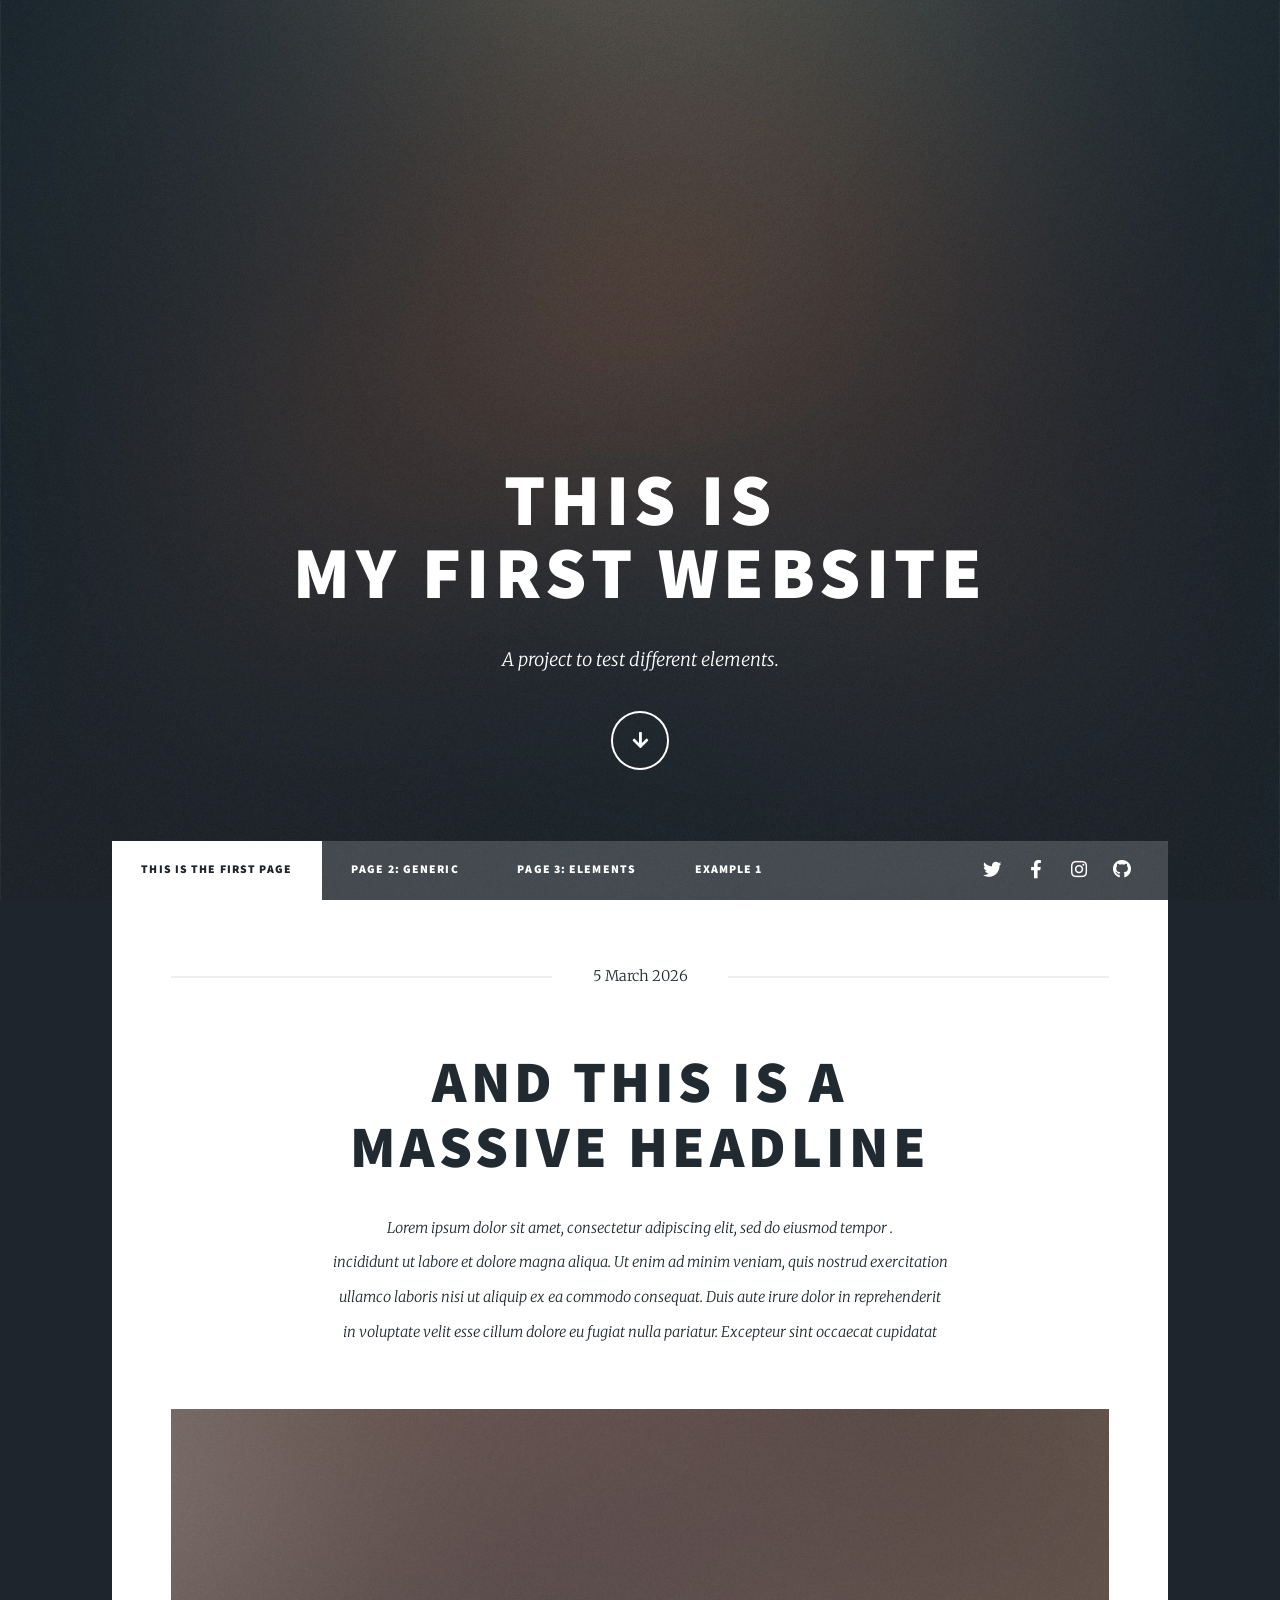
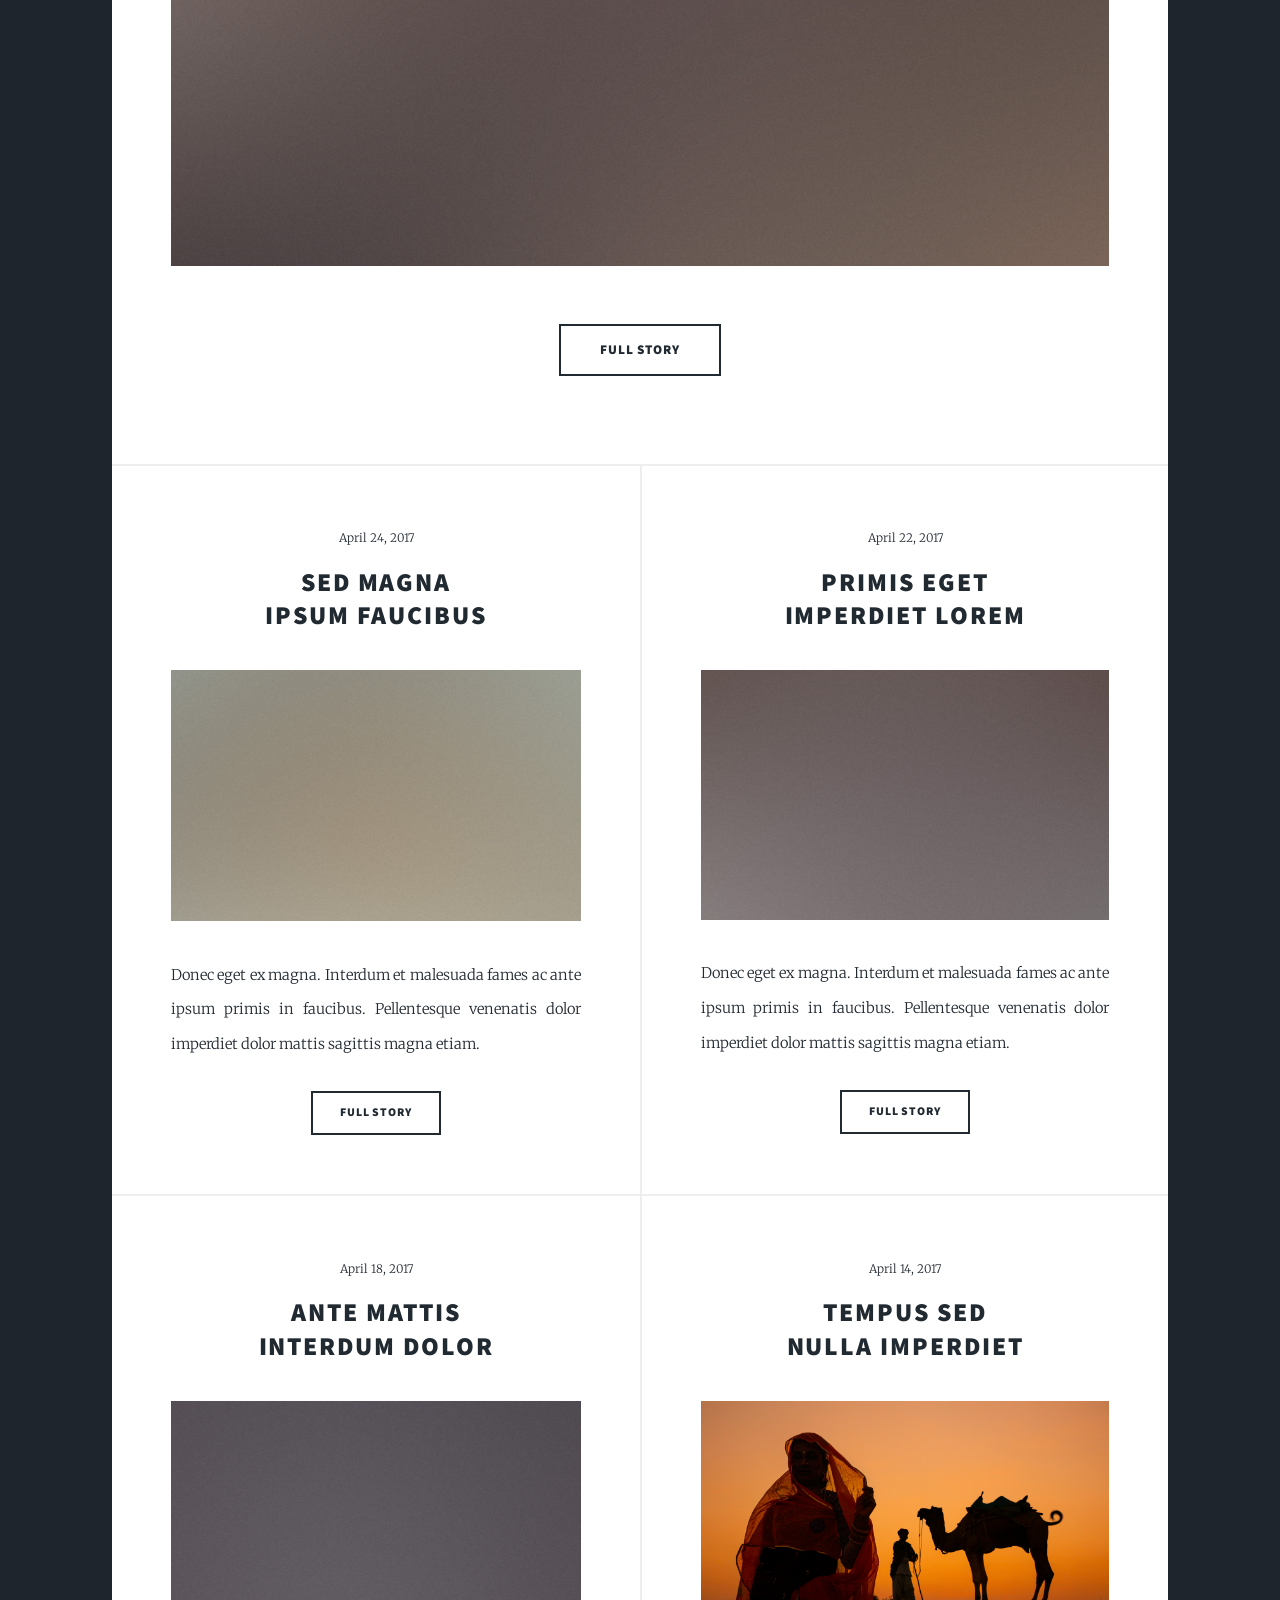
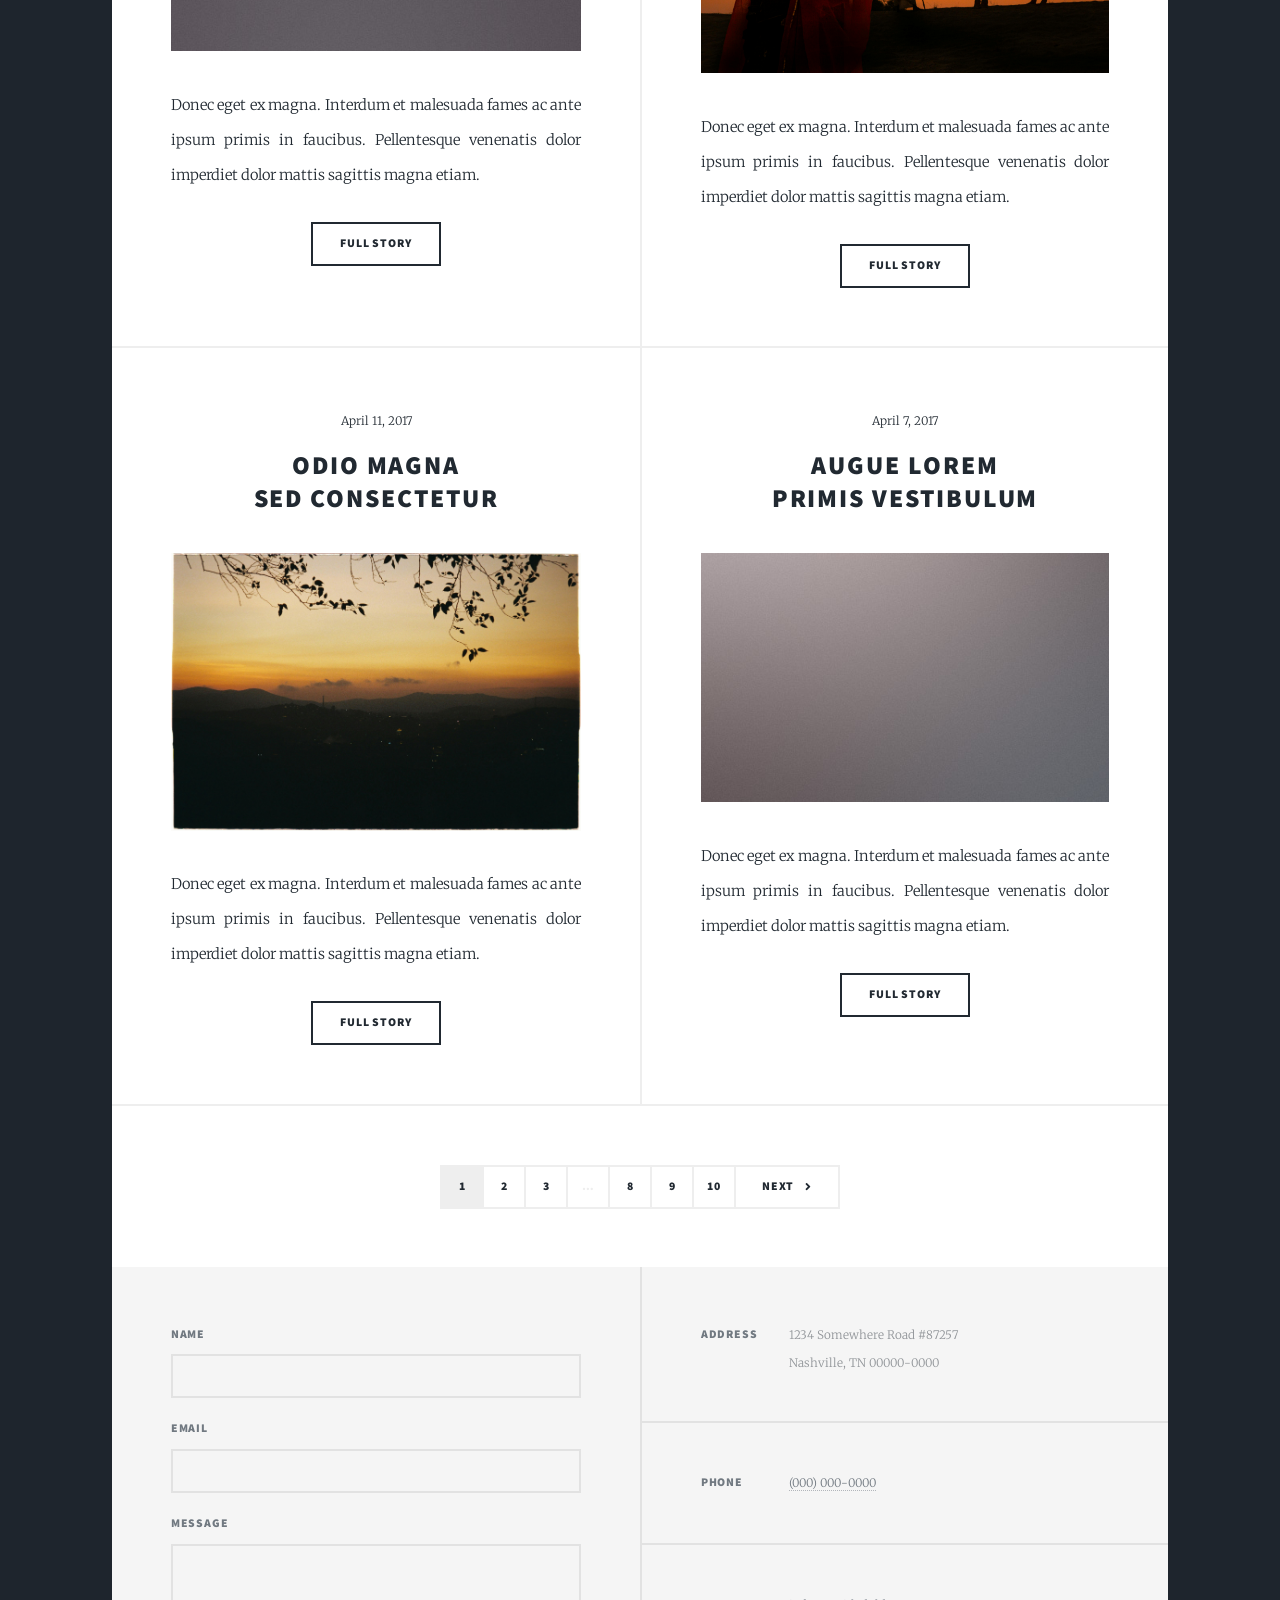
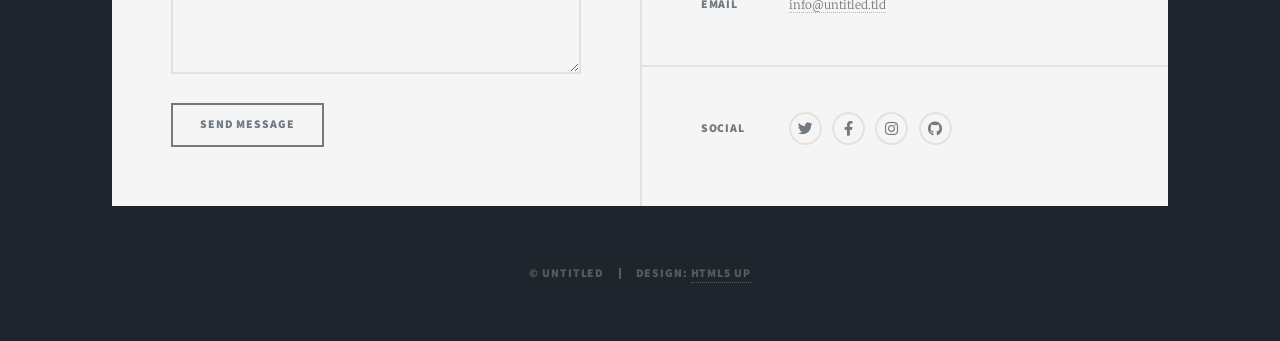
<file: index.html>
<!DOCTYPE HTML>
<!--
	Massively by HTML5 UP
	html5up.net | @ajlkn
	Free for personal and commercial use under the CCA 3.0 license (html5up.net/license)
-->
<html>
	<head>
		<title>My first website</title>
		<meta charset="utf-8" />
		<meta name="viewport" content="width=device-width, initial-scale=1, user-scalable=no" />
		<link rel="stylesheet" href="assets/css/main.css" />
		<noscript><link rel="stylesheet" href="assets/css/noscript.css" /></noscript>
	</head>
	<body class="is-preload">

		<!-- Wrapper -->
			<div id="wrapper" class="fade-in">

				<!-- Intro -->
					<div id="intro">
						<h1>This is<br />
						my first website</h1>
						<p>A project to test different elements.</p>
						<ul class="actions">
							<li><a href="#header" class="button icon solid solo fa-arrow-down scrolly">Continue</a></li>
						</ul>
					</div>

				<!-- Header -->
					<header id="header">
						<a href="index.html" class="logo">Back to index button</a>
					</header>

				<!-- Nav -->
					<nav id="nav">
						<ul class="links">
							<li class="active"><a href="index.html">This is the first page</a></li>
							<li><a href="generic.html">Page 2: generic</a></li>
							<li><a href="example1.html">Page 3: elements</a></li>
							<li><a href="example1.html">Example 1</a></li>
						</ul>
						<ul class="icons">
							<li><a href="#" class="icon brands fa-twitter"><span class="label">Twitter</span></a></li>
							<li><a href="#" class="icon brands fa-facebook-f"><span class="label">Facebook</span></a></li>
							<li><a href="https://www.instagram.com/mngo333" class="icon brands fa-instagram"><span class="label">Instagram</span></a></li>
							<li><a href="#" class="icon brands fa-github"><span class="label">GitHub</span></a></li>
						</ul>
					</nav>

				<!-- Main -->
					<div id="main">

						<!-- Featured Post -->
							<article class="post featured">
								<header class="major">
									<span class="date">5 March 2026</span>
									<h2><a href="#">And this is a<br />
									massive headline</a></h2>
									<p>Lorem ipsum dolor sit amet, consectetur adipiscing elit, sed do eiusmod tempor .<br />
									incididunt ut labore et dolore magna aliqua. Ut enim ad minim veniam, quis nostrud exercitation <br />
									ullamco laboris nisi ut aliquip ex ea commodo consequat. Duis aute irure dolor in reprehenderit <br />
									in voluptate velit esse cillum dolore eu fugiat nulla pariatur. Excepteur sint occaecat cupidatat </p>
								</header>
								<a href="#" class="image main"><img src="images/pic01.jpg" alt="" /></a>
								<ul class="actions special">
									<li><a href="book1.html" class="button large">Full Story</a></li>
								</ul>
							</article>

						<!-- Posts -->
							<section class="posts">
								<article>
									<header>
										<span class="date">April 24, 2017</span>
										<h2><a href="#">Sed magna<br />
										ipsum faucibus</a></h2>
									</header>
									<a href="#" class="image fit"><img src="images/pic02.jpg" alt="" /></a>
									<p>Donec eget ex magna. Interdum et malesuada fames ac ante ipsum primis in faucibus. Pellentesque venenatis dolor imperdiet dolor mattis sagittis magna etiam.</p>
									<ul class="actions special">
										<li><a href="#" class="button">Full Story</a></li>
									</ul>
								</article>
								<article>
									<header>
										<span class="date">April 22, 2017</span>
										<h2><a href="#">Primis eget<br />
										imperdiet lorem</a></h2>
									</header>
									<a href="#" class="image fit"><img src="images/pic03.jpg" alt="" /></a>
									<p>Donec eget ex magna. Interdum et malesuada fames ac ante ipsum primis in faucibus. Pellentesque venenatis dolor imperdiet dolor mattis sagittis magna etiam.</p>
									<ul class="actions special">
										<li><a href="#" class="button">Full Story</a></li>
									</ul>
								</article>
								<article>
									<header>
										<span class="date">April 18, 2017</span>
										<h2><a href="#">Ante mattis<br />
										interdum dolor</a></h2>
									</header>
									<a href="#" class="image fit"><img src="images/pic04.jpg" alt="" /></a>
									<p>Donec eget ex magna. Interdum et malesuada fames ac ante ipsum primis in faucibus. Pellentesque venenatis dolor imperdiet dolor mattis sagittis magna etiam.</p>
									<ul class="actions special">
										<li><a href="#" class="button">Full Story</a></li>
									</ul>
								</article>
								<article>
									<header>
										<span class="date">April 14, 2017</span>
										<h2><a href="#">Tempus sed<br />
										nulla imperdiet</a></h2>
									</header>
									<a href="#" class="image fit"><img src="images/pic05.jpg" alt="" /></a>
									<p>Donec eget ex magna. Interdum et malesuada fames ac ante ipsum primis in faucibus. Pellentesque venenatis dolor imperdiet dolor mattis sagittis magna etiam.</p>
									<ul class="actions special">
										<li><a href="#" class="button">Full Story</a></li>
									</ul>
								</article>
								<article>
									<header>
										<span class="date">April 11, 2017</span>
										<h2><a href="#">Odio magna<br />
										sed consectetur</a></h2>
									</header>
									<a href="#" class="image fit"><img src="images/pic06.jpg" alt="" /></a>
									<p>Donec eget ex magna. Interdum et malesuada fames ac ante ipsum primis in faucibus. Pellentesque venenatis dolor imperdiet dolor mattis sagittis magna etiam.</p>
									<ul class="actions special">
										<li><a href="#" class="button">Full Story</a></li>
									</ul>
								</article>
								<article>
									<header>
										<span class="date">April 7, 2017</span>
										<h2><a href="#">Augue lorem<br />
										primis vestibulum</a></h2>
									</header>
									<a href="#" class="image fit"><img src="images/pic07.jpg" alt="" /></a>
									<p>Donec eget ex magna. Interdum et malesuada fames ac ante ipsum primis in faucibus. Pellentesque venenatis dolor imperdiet dolor mattis sagittis magna etiam.</p>
									<ul class="actions special">
										<li><a href="#" class="button">Full Story</a></li>
									</ul>
								</article>
							</section>

						<!-- Footer -->
							<footer>
								<div class="pagination">
									<!--<a href="#" class="previous">Prev</a>-->
									<a href="#" class="page active">1</a>
									<a href="#" class="page">2</a>
									<a href="#" class="page">3</a>
									<span class="extra">&hellip;</span>
									<a href="#" class="page">8</a>
									<a href="#" class="page">9</a>
									<a href="#" class="page">10</a>
									<a href="#" class="next">Next</a>
								</div>
							</footer>

					</div>

				<!-- Footer -->
					<footer id="footer">
						<section>
							<form method="post" action="#">
								<div class="fields">
									<div class="field">
										<label for="name">Name</label>
										<input type="text" name="name" id="name" />
									</div>
									<div class="field">
										<label for="email">Email</label>
										<input type="text" name="email" id="email" />
									</div>
									<div class="field">
										<label for="message">Message</label>
										<textarea name="message" id="message" rows="3"></textarea>
									</div>
								</div>
								<ul class="actions">
									<li><input type="submit" value="Send Message" /></li>
								</ul>
							</form>
						</section>
						<section class="split contact">
							<section class="alt">
								<h3>Address</h3>
								<p>1234 Somewhere Road #87257<br />
								Nashville, TN 00000-0000</p>
							</section>
							<section>
								<h3>Phone</h3>
								<p><a href="#">(000) 000-0000</a></p>
							</section>
							<section>
								<h3>Email</h3>
								<p><a href="#">info@untitled.tld</a></p>
							</section>
							<section>
								<h3>Social</h3>
								<ul class="icons alt">
									<li><a href="#" class="icon brands alt fa-twitter"><span class="label">Twitter</span></a></li>
									<li><a href="#" class="icon brands alt fa-facebook-f"><span class="label">Facebook</span></a></li>
									<li><a href="https://www.instagram.com/mngo333" class="icon brands alt fa-instagram"><span class="label">Instagram</span></a></li>
									<li><a href="#" class="icon brands alt fa-github"><span class="label">GitHub</span></a></li>
								</ul>
							</section>
						</section>
					</footer>

				<!-- Copyright -->
					<div id="copyright">
						<ul><li>&copy; Untitled</li><li>Design: <a href="https://html5up.net">HTML5 UP</a></li></ul>
					</div>

			</div>

		<!-- Scripts -->
			<script src="assets/js/jquery.min.js"></script>
			<script src="assets/js/jquery.scrollex.min.js"></script>
			<script src="assets/js/jquery.scrolly.min.js"></script>
			<script src="assets/js/browser.min.js"></script>
			<script src="assets/js/breakpoints.min.js"></script>
			<script src="assets/js/util.js"></script>
			<script src="assets/js/main.js"></script>

	</body>
</html>
</file>
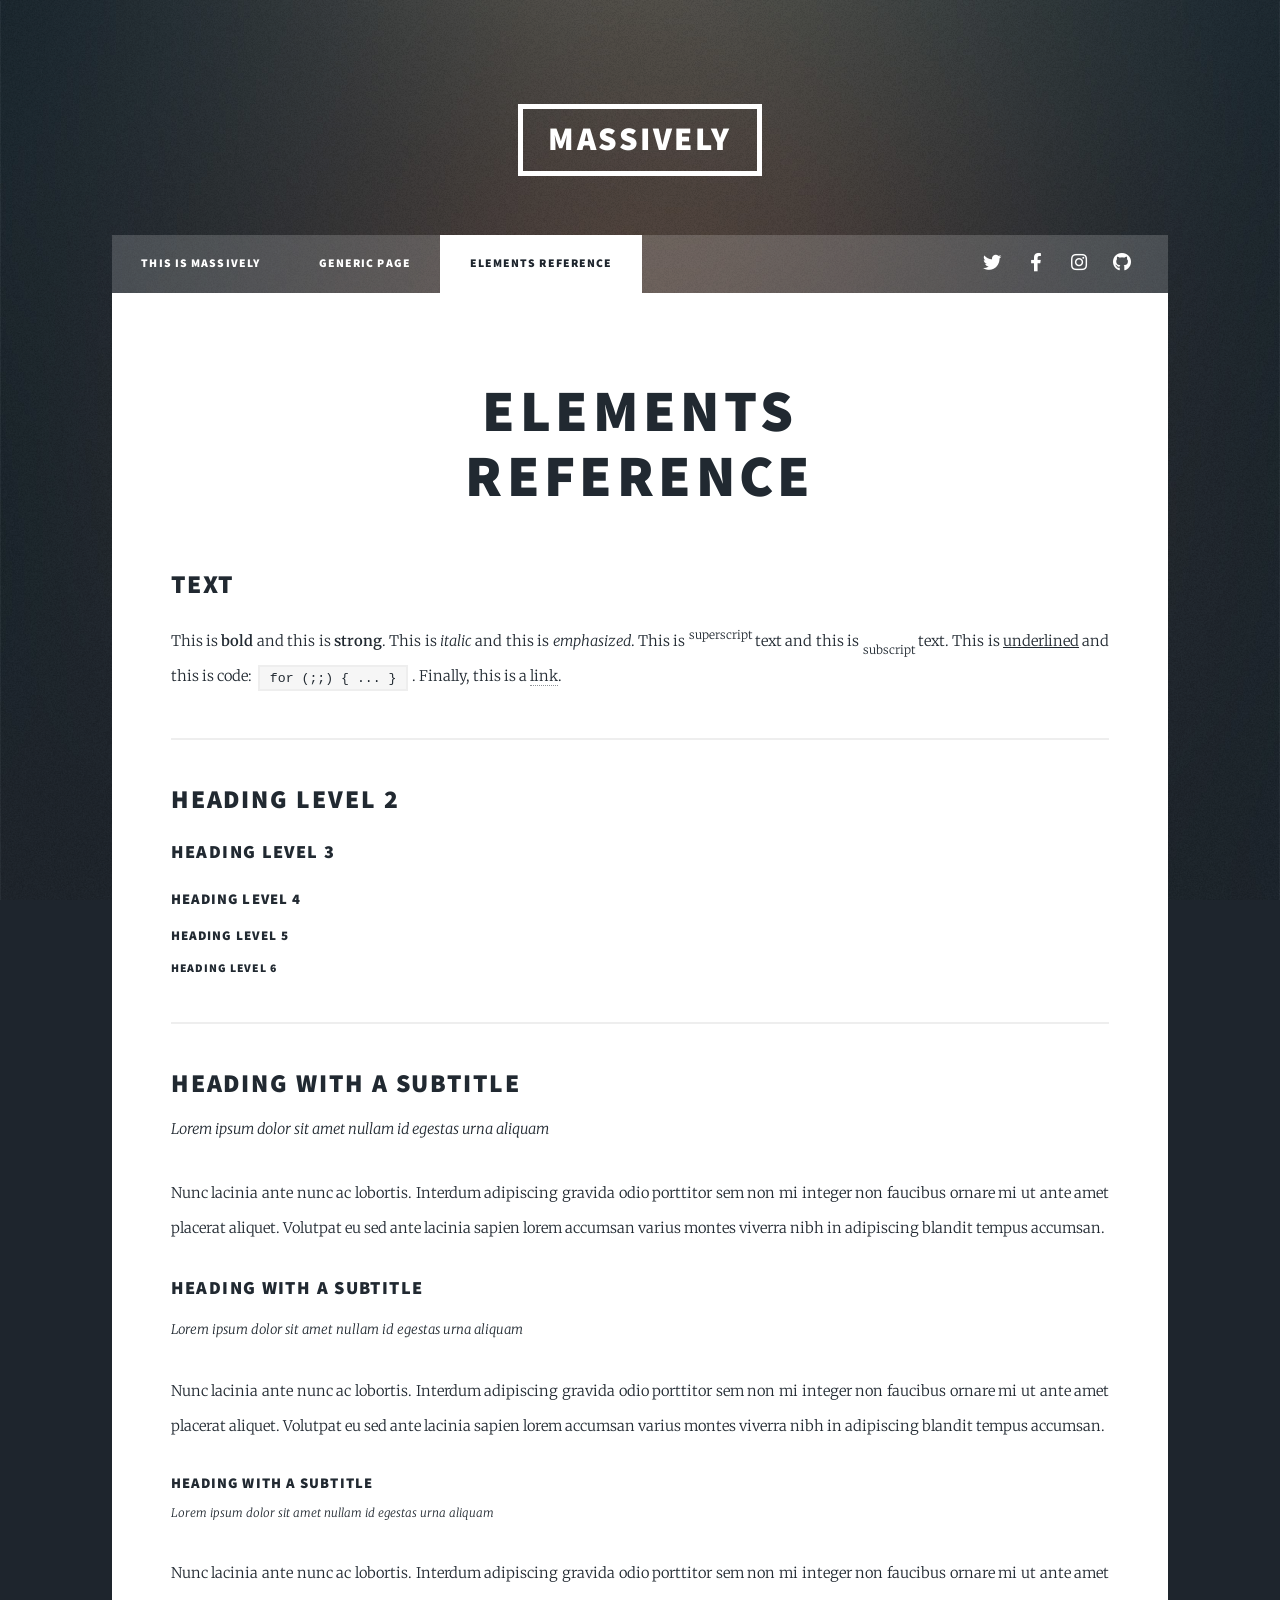
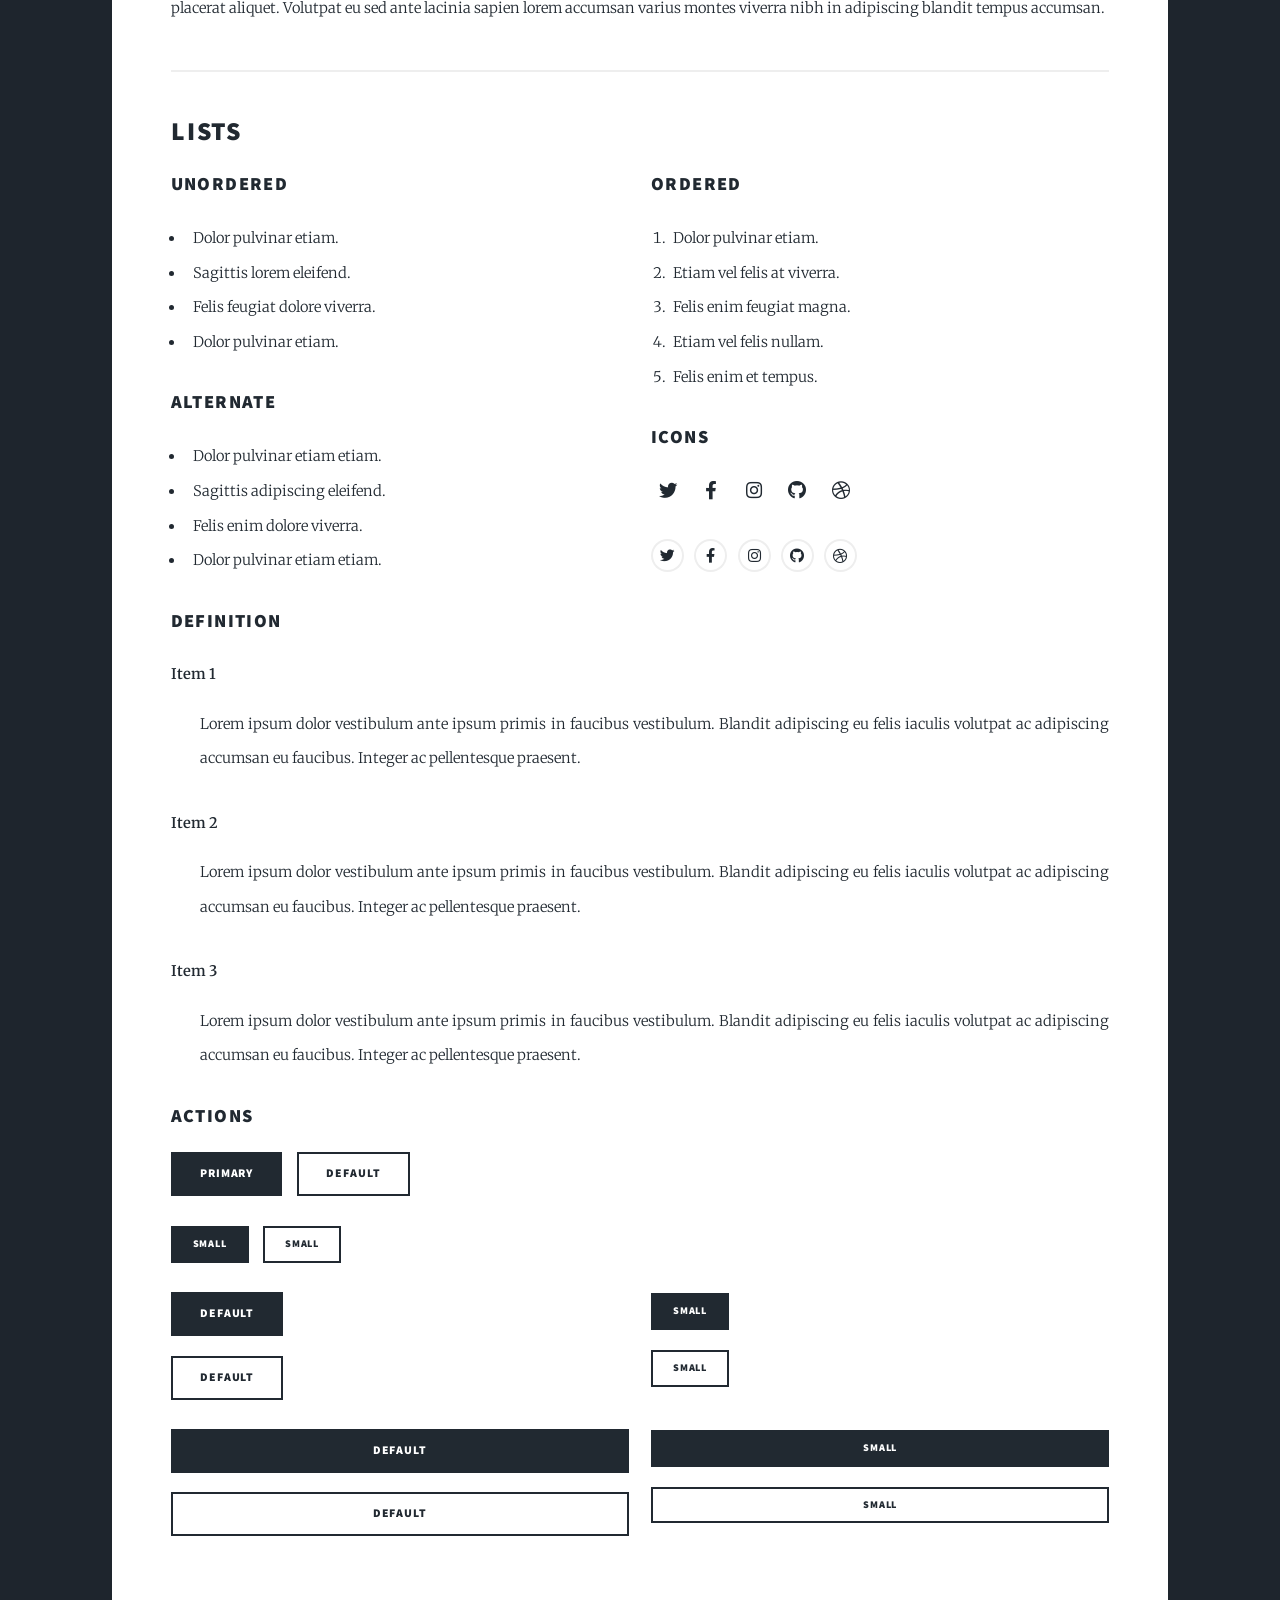
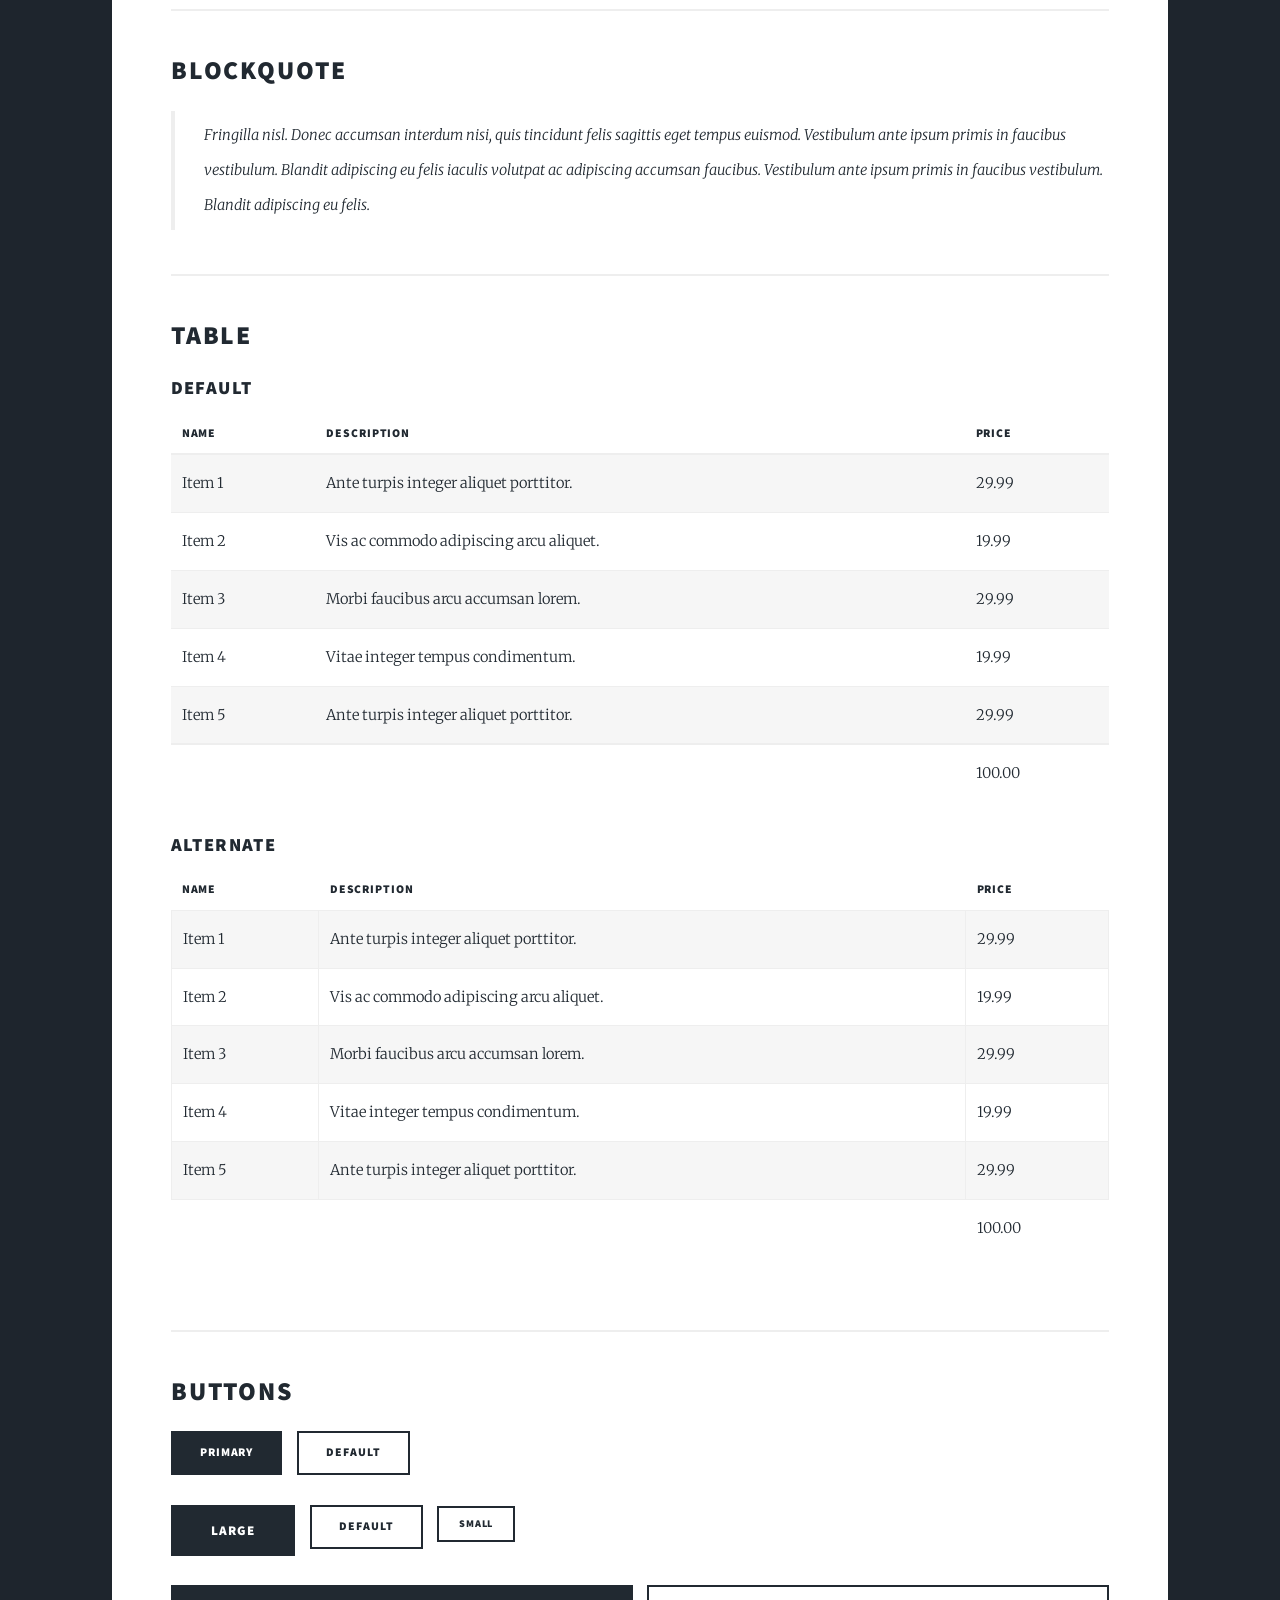
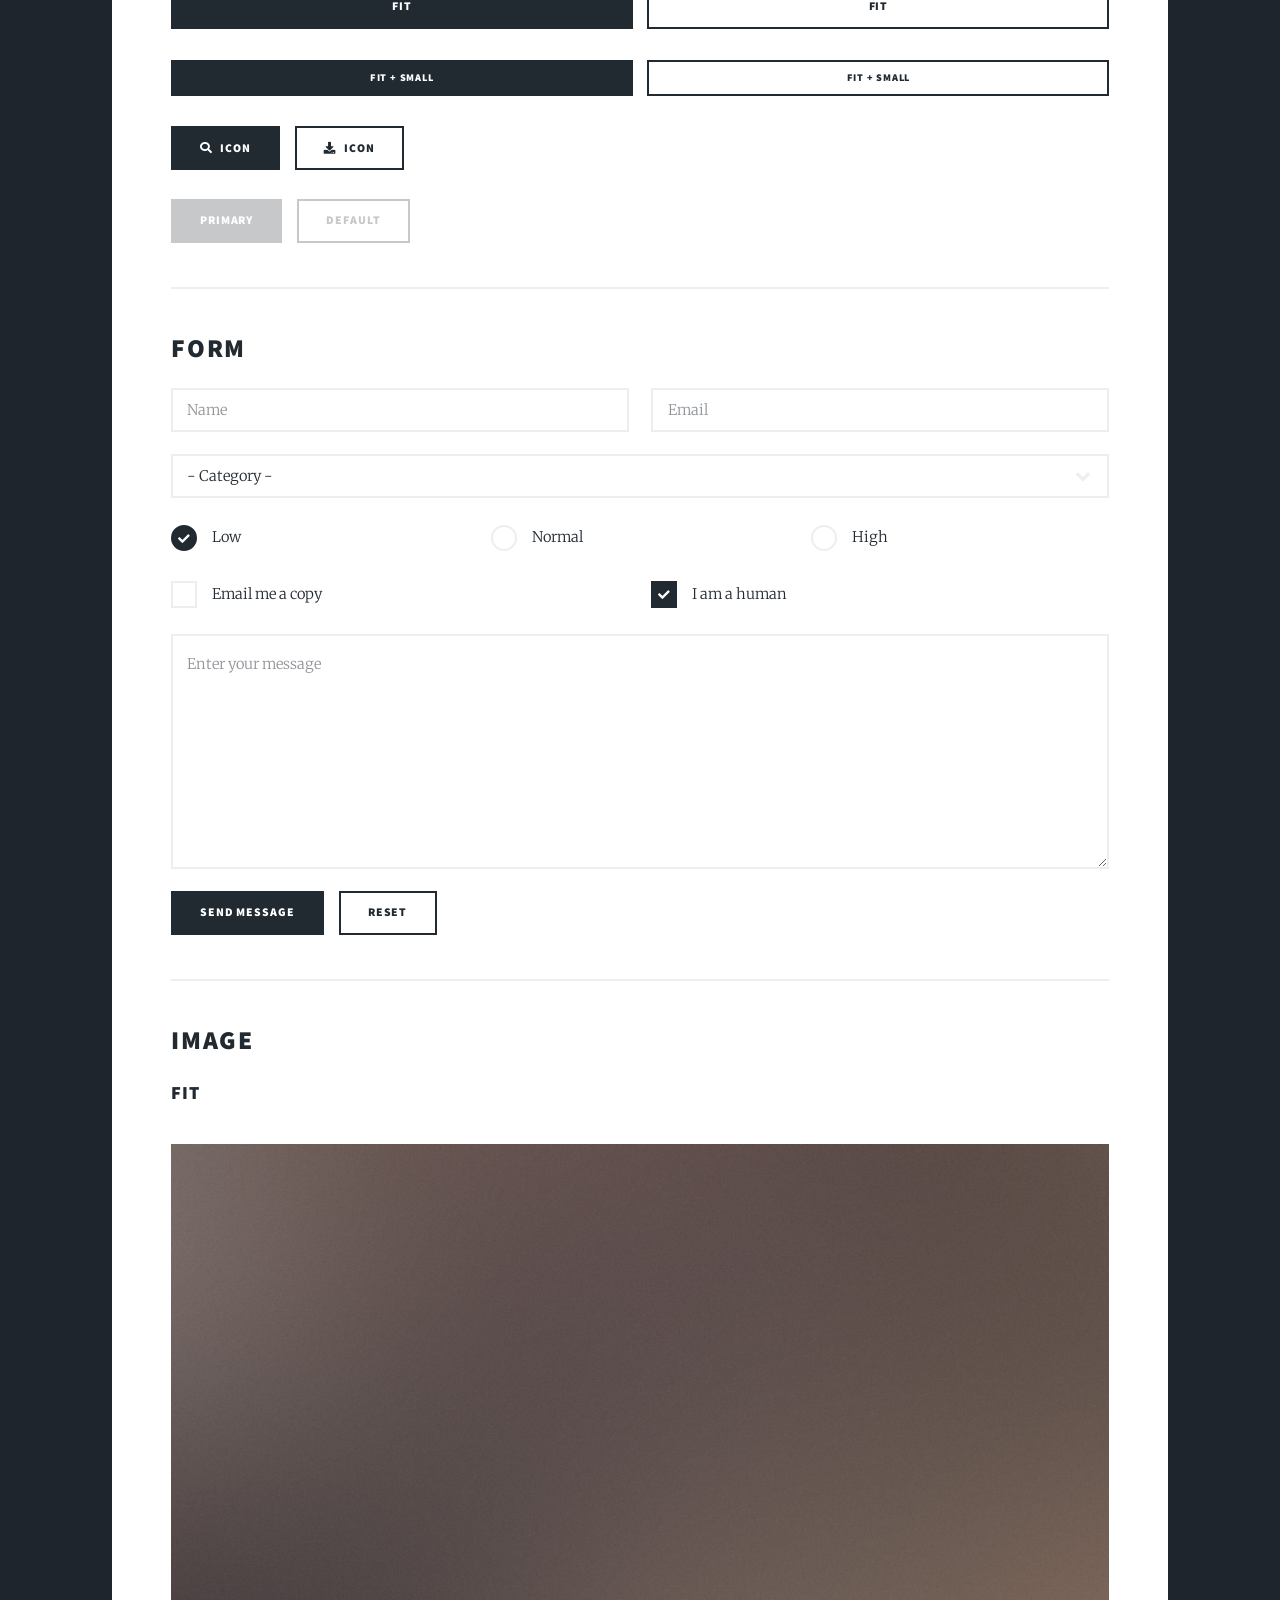
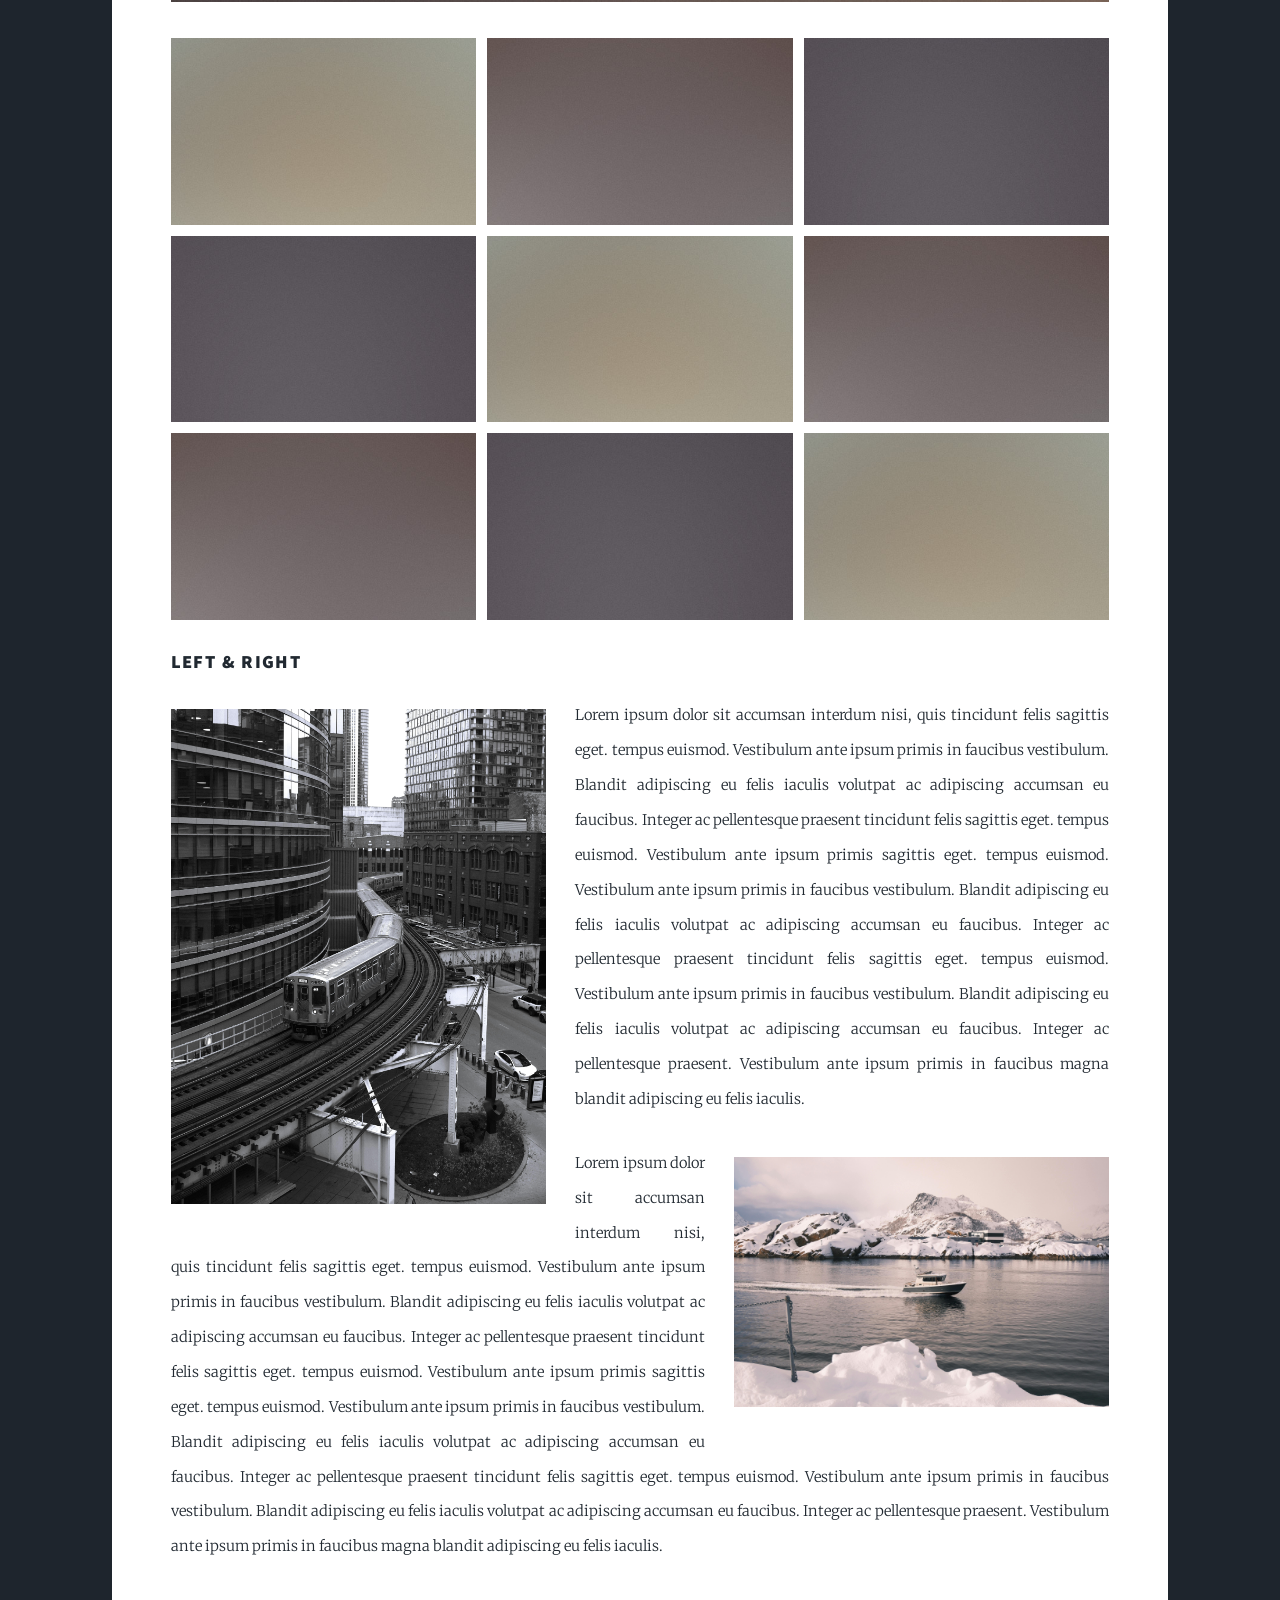
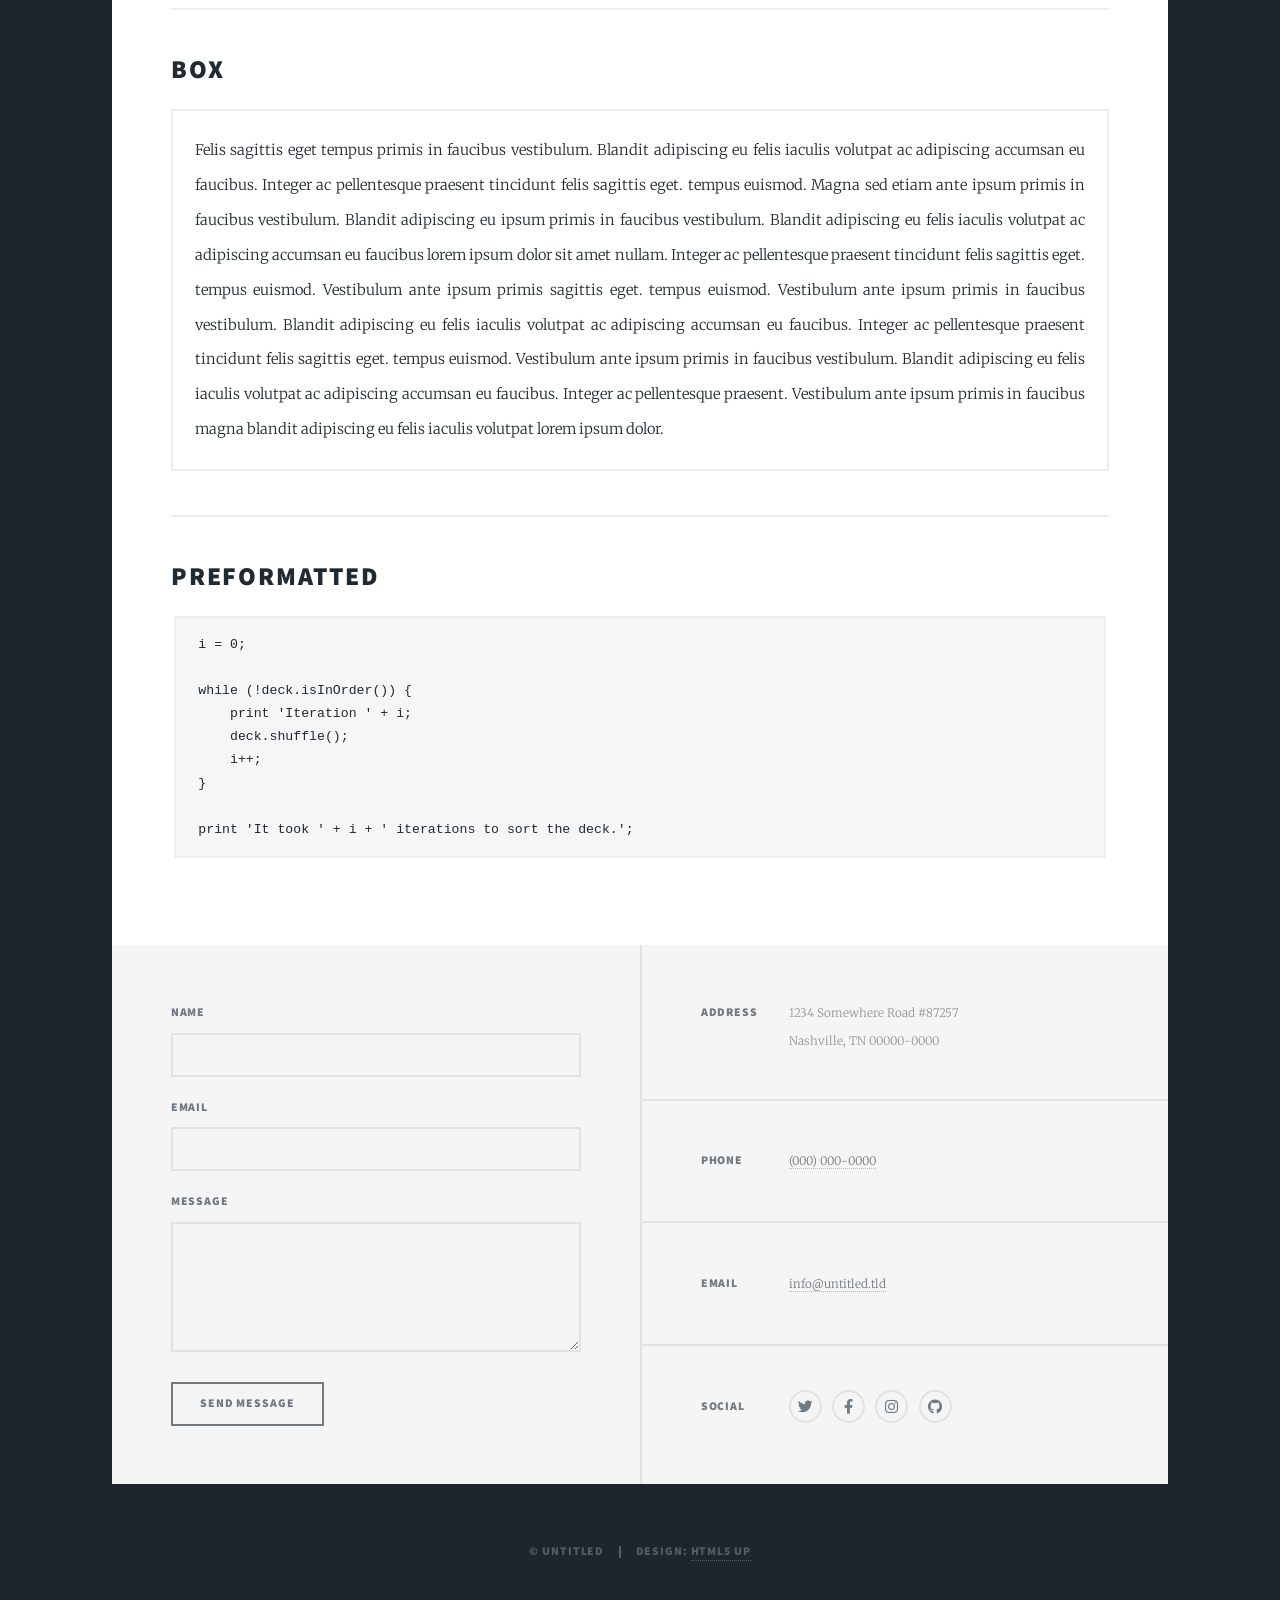
<file: elements.html>
<!DOCTYPE HTML>
<!--
	Massively by HTML5 UP
	html5up.net | @ajlkn
	Free for personal and commercial use under the CCA 3.0 license (html5up.net/license)
-->
<html>
	<head>
		<title>Elements Reference - Massively by HTML5 UP</title>
		<meta charset="utf-8" />
		<meta name="viewport" content="width=device-width, initial-scale=1, user-scalable=no" />
		<link rel="stylesheet" href="assets/css/main.css" />
		<noscript><link rel="stylesheet" href="assets/css/noscript.css" /></noscript>
	</head>
	<body class="is-preload">

		<!-- Wrapper -->
			<div id="wrapper">

				<!-- Header -->
					<header id="header">
						<a href="index.html" class="logo">Massively</a>
					</header>

				<!-- Nav -->
					<nav id="nav">
						<ul class="links">
							<li><a href="index.html">This is Massively</a></li>
							<li><a href="generic.html">Generic Page</a></li>
							<li class="active"><a href="elements.html">Elements Reference</a></li>
						</ul>
						<ul class="icons">
							<li><a href="#" class="icon brands fa-twitter"><span class="label">Twitter</span></a></li>
							<li><a href="#" class="icon brands fa-facebook-f"><span class="label">Facebook</span></a></li>
							<li><a href="#" class="icon brands fa-instagram"><span class="label">Instagram</span></a></li>
							<li><a href="#" class="icon brands fa-github"><span class="label">GitHub</span></a></li>
						</ul>
					</nav>

				<!-- Main -->
					<div id="main">

						<!-- Post -->
							<section class="post">
								<header class="major">
									<h1>Elements<br />
									Reference</h1>
								</header>

								<!-- Text stuff -->
									<h2>Text</h2>
									<p>This is <b>bold</b> and this is <strong>strong</strong>. This is <i>italic</i> and this is <em>emphasized</em>.
									This is <sup>superscript</sup> text and this is <sub>subscript</sub> text.
									This is <u>underlined</u> and this is code: <code>for (;;) { ... }</code>.
									Finally, this is a <a href="#">link</a>.</p>
									<hr />
									<h2>Heading Level 2</h2>
									<h3>Heading Level 3</h3>
									<h4>Heading Level 4</h4>
									<h5>Heading Level 5</h5>
									<h6>Heading Level 6</h6>
									<hr />
									<header>
										<h2>Heading with a Subtitle</h2>
										<p>Lorem ipsum dolor sit amet nullam id egestas urna aliquam</p>
									</header>
									<p>Nunc lacinia ante nunc ac lobortis. Interdum adipiscing gravida odio porttitor sem non mi integer non faucibus ornare mi ut ante amet placerat aliquet. Volutpat eu sed ante lacinia sapien lorem accumsan varius montes viverra nibh in adipiscing blandit tempus accumsan.</p>
									<header>
										<h3>Heading with a Subtitle</h3>
										<p>Lorem ipsum dolor sit amet nullam id egestas urna aliquam</p>
									</header>
									<p>Nunc lacinia ante nunc ac lobortis. Interdum adipiscing gravida odio porttitor sem non mi integer non faucibus ornare mi ut ante amet placerat aliquet. Volutpat eu sed ante lacinia sapien lorem accumsan varius montes viverra nibh in adipiscing blandit tempus accumsan.</p>
									<header>
										<h4>Heading with a Subtitle</h4>
										<p>Lorem ipsum dolor sit amet nullam id egestas urna aliquam</p>
									</header>
									<p>Nunc lacinia ante nunc ac lobortis. Interdum adipiscing gravida odio porttitor sem non mi integer non faucibus ornare mi ut ante amet placerat aliquet. Volutpat eu sed ante lacinia sapien lorem accumsan varius montes viverra nibh in adipiscing blandit tempus accumsan.</p>

									<hr />

								<!-- Lists -->
									<h2>Lists</h2>
									<div class="row">
										<div class="col-6 col-12-small">

											<h3>Unordered</h3>
											<ul>
												<li>Dolor pulvinar etiam.</li>
												<li>Sagittis lorem eleifend.</li>
												<li>Felis feugiat dolore viverra.</li>
												<li>Dolor pulvinar etiam.</li>
											</ul>

											<h3>Alternate</h3>
											<ul class="alt">
												<li>Dolor pulvinar etiam etiam.</li>
												<li>Sagittis adipiscing eleifend.</li>
												<li>Felis enim dolore viverra.</li>
												<li>Dolor pulvinar etiam etiam.</li>
											</ul>

										</div>
										<div class="col-6 col-12-small">

											<h3>Ordered</h3>
											<ol>
												<li>Dolor pulvinar etiam.</li>
												<li>Etiam vel felis at viverra.</li>
												<li>Felis enim feugiat magna.</li>
												<li>Etiam vel felis nullam.</li>
												<li>Felis enim et tempus.</li>
											</ol>

											<h3>Icons</h3>
											<ul class="icons">
												<li><a href="#" class="icon brands fa-twitter"><span class="label">Twitter</span></a></li>
												<li><a href="#" class="icon brands fa-facebook-f"><span class="label">Facebook</span></a></li>
												<li><a href="#" class="icon brands fa-instagram"><span class="label">Instagram</span></a></li>
												<li><a href="#" class="icon brands fa-github"><span class="label">Github</span></a></li>
												<li><a href="#" class="icon brands fa-dribbble"><span class="label">Dribbble</span></a></li>
											</ul>
											<ul class="icons alt">
												<li><a href="#" class="icon brands alt fa-twitter"><span class="label">Twitter</span></a></li>
												<li><a href="#" class="icon brands alt fa-facebook-f"><span class="label">Facebook</span></a></li>
												<li><a href="#" class="icon brands alt fa-instagram"><span class="label">Instagram</span></a></li>
												<li><a href="#" class="icon brands alt fa-github"><span class="label">Github</span></a></li>
												<li><a href="#" class="icon brands alt fa-dribbble"><span class="label">Dribbble</span></a></li>
											</ul>

										</div>
									</div>
									<h3>Definition</h3>
									<dl>
										<dt>Item 1</dt>
										<dd>
											<p>Lorem ipsum dolor vestibulum ante ipsum primis in faucibus vestibulum. Blandit adipiscing eu felis iaculis volutpat ac adipiscing accumsan eu faucibus. Integer ac pellentesque praesent.</p>
										</dd>
										<dt>Item 2</dt>
										<dd>
											<p>Lorem ipsum dolor vestibulum ante ipsum primis in faucibus vestibulum. Blandit adipiscing eu felis iaculis volutpat ac adipiscing accumsan eu faucibus. Integer ac pellentesque praesent.</p>
										</dd>
										<dt>Item 3</dt>
										<dd>
											<p>Lorem ipsum dolor vestibulum ante ipsum primis in faucibus vestibulum. Blandit adipiscing eu felis iaculis volutpat ac adipiscing accumsan eu faucibus. Integer ac pellentesque praesent.</p>
										</dd>
									</dl>

									<h3>Actions</h3>
									<ul class="actions">
										<li><a href="#" class="button primary">Primary</a></li>
										<li><a href="#" class="button">Default</a></li>
									</ul>
									<ul class="actions small">
										<li><a href="#" class="button primary small">Small</a></li>
										<li><a href="#" class="button small">Small</a></li>
									</ul>
									<div class="row">
										<div class="col-6 col-12-small">
											<ul class="actions stacked">
												<li><a href="#" class="button primary">Default</a></li>
												<li><a href="#" class="button">Default</a></li>
											</ul>
										</div>
										<div class="col-6 col-12-small">
											<ul class="actions stacked">
												<li><a href="#" class="button primary small">Small</a></li>
												<li><a href="#" class="button small">Small</a></li>
											</ul>
										</div>
									</div>
									<div class="row">
										<div class="col-6 col-12-small">
											<ul class="actions stacked">
												<li><a href="#" class="button primary fit">Default</a></li>
												<li><a href="#" class="button fit">Default</a></li>
											</ul>
										</div>
										<div class="col-6 col-12-small">
											<ul class="actions stacked">
												<li><a href="#" class="button primary small fit">Small</a></li>
												<li><a href="#" class="button small fit">Small</a></li>
											</ul>
										</div>
									</div>

									<hr />

								<!-- Blockquote -->
									<h2>Blockquote</h2>
									<blockquote>Fringilla nisl. Donec accumsan interdum nisi, quis tincidunt felis sagittis eget tempus euismod. Vestibulum ante ipsum primis in faucibus vestibulum. Blandit adipiscing eu felis iaculis volutpat ac adipiscing accumsan faucibus. Vestibulum ante ipsum primis in faucibus vestibulum. Blandit adipiscing eu felis.</blockquote>

									<hr />

								<!-- Table -->
									<h2>Table</h2>

									<h3>Default</h3>
									<div class="table-wrapper">
										<table>
											<thead>
												<tr>
													<th>Name</th>
													<th>Description</th>
													<th>Price</th>
												</tr>
											</thead>
											<tbody>
												<tr>
													<td>Item 1</td>
													<td>Ante turpis integer aliquet porttitor.</td>
													<td>29.99</td>
												</tr>
												<tr>
													<td>Item 2</td>
													<td>Vis ac commodo adipiscing arcu aliquet.</td>
													<td>19.99</td>
												</tr>
												<tr>
													<td>Item 3</td>
													<td> Morbi faucibus arcu accumsan lorem.</td>
													<td>29.99</td>
												</tr>
												<tr>
													<td>Item 4</td>
													<td>Vitae integer tempus condimentum.</td>
													<td>19.99</td>
												</tr>
												<tr>
													<td>Item 5</td>
													<td>Ante turpis integer aliquet porttitor.</td>
													<td>29.99</td>
												</tr>
											</tbody>
											<tfoot>
												<tr>
													<td colspan="2"></td>
													<td>100.00</td>
												</tr>
											</tfoot>
										</table>
									</div>

									<h3>Alternate</h3>
									<div class="table-wrapper">
										<table class="alt">
											<thead>
												<tr>
													<th>Name</th>
													<th>Description</th>
													<th>Price</th>
												</tr>
											</thead>
											<tbody>
												<tr>
													<td>Item 1</td>
													<td>Ante turpis integer aliquet porttitor.</td>
													<td>29.99</td>
												</tr>
												<tr>
													<td>Item 2</td>
													<td>Vis ac commodo adipiscing arcu aliquet.</td>
													<td>19.99</td>
												</tr>
												<tr>
													<td>Item 3</td>
													<td> Morbi faucibus arcu accumsan lorem.</td>
													<td>29.99</td>
												</tr>
												<tr>
													<td>Item 4</td>
													<td>Vitae integer tempus condimentum.</td>
													<td>19.99</td>
												</tr>
												<tr>
													<td>Item 5</td>
													<td>Ante turpis integer aliquet porttitor.</td>
													<td>29.99</td>
												</tr>
											</tbody>
											<tfoot>
												<tr>
													<td colspan="2"></td>
													<td>100.00</td>
												</tr>
											</tfoot>
										</table>
									</div>

									<hr />

								<!-- Buttons -->
									<h2>Buttons</h2>
									<ul class="actions">
										<li><a href="#" class="button primary">Primary</a></li>
										<li><a href="#" class="button">Default</a></li>
									</ul>
									<ul class="actions">
										<li><a href="#" class="button primary large">Large</a></li>
										<li><a href="#" class="button">Default</a></li>
										<li><a href="#" class="button small">Small</a></li>
									</ul>
									<ul class="actions fit">
										<li><a href="#" class="button primary fit">Fit</a></li>
										<li><a href="#" class="button fit">Fit</a></li>
									</ul>
									<ul class="actions fit small">
										<li><a href="#" class="button primary fit small">Fit + Small</a></li>
										<li><a href="#" class="button fit small">Fit + Small</a></li>
									</ul>
									<ul class="actions">
										<li><a href="#" class="button primary icon solid fa-search">Icon</a></li>
										<li><a href="#" class="button icon solid fa-download">Icon</a></li>
									</ul>
									<ul class="actions">
										<li><span class="button primary disabled">Primary</span></li>
										<li><span class="button disabled">Default</span></li>
									</ul>

									<hr />

								<!-- Form -->
									<h2>Form</h2>

									<form method="post" action="#">
										<div class="row gtr-uniform">
											<div class="col-6 col-12-xsmall">
												<input type="text" name="demo-name" id="demo-name" value="" placeholder="Name" />
											</div>
											<div class="col-6 col-12-xsmall">
												<input type="email" name="demo-email" id="demo-email" value="" placeholder="Email" />
											</div>
											<!-- Break -->
											<div class="col-12">
												<select name="demo-category" id="demo-category">
													<option value="">- Category -</option>
													<option value="1">Manufacturing</option>
													<option value="1">Shipping</option>
													<option value="1">Administration</option>
													<option value="1">Human Resources</option>
												</select>
											</div>
											<!-- Break -->
											<div class="col-4 col-12-small">
												<input type="radio" id="demo-priority-low" name="demo-priority" checked>
												<label for="demo-priority-low">Low</label>
											</div>
											<div class="col-4 col-12-small">
												<input type="radio" id="demo-priority-normal" name="demo-priority">
												<label for="demo-priority-normal">Normal</label>
											</div>
											<div class="col-4 col-12-small">
												<input type="radio" id="demo-priority-high" name="demo-priority">
												<label for="demo-priority-high">High</label>
											</div>
											<!-- Break -->
											<div class="col-6 col-12-small">
												<input type="checkbox" id="demo-copy" name="demo-copy">
												<label for="demo-copy">Email me a copy</label>
											</div>
											<div class="col-6 col-12-small">
												<input type="checkbox" id="demo-human" name="demo-human" checked>
												<label for="demo-human">I am a human</label>
											</div>
											<!-- Break -->
											<div class="col-12">
												<textarea name="demo-message" id="demo-message" placeholder="Enter your message" rows="6"></textarea>
											</div>
											<!-- Break -->
											<div class="col-12">
												<ul class="actions">
													<li><input type="submit" value="Send Message" class="primary" /></li>
													<li><input type="reset" value="Reset" /></li>
												</ul>
											</div>
										</div>
									</form>

									<hr />

								<!-- Image -->
									<h2>Image</h2>

									<h3>Fit</h3>
									<span class="image fit"><img src="images/pic01.jpg" alt="" /></span>
									<div class="box alt">
										<div class="row gtr-50 gtr-uniform">
											<div class="col-4"><span class="image fit"><img src="images/pic02.jpg" alt="" /></span></div>
											<div class="col-4"><span class="image fit"><img src="images/pic03.jpg" alt="" /></span></div>
											<div class="col-4"><span class="image fit"><img src="images/pic04.jpg" alt="" /></span></div>
											<!-- Break -->
											<div class="col-4"><span class="image fit"><img src="images/pic04.jpg" alt="" /></span></div>
											<div class="col-4"><span class="image fit"><img src="images/pic02.jpg" alt="" /></span></div>
											<div class="col-4"><span class="image fit"><img src="images/pic03.jpg" alt="" /></span></div>
											<!-- Break -->
											<div class="col-4"><span class="image fit"><img src="images/pic03.jpg" alt="" /></span></div>
											<div class="col-4"><span class="image fit"><img src="images/pic04.jpg" alt="" /></span></div>
											<div class="col-4"><span class="image fit"><img src="images/pic02.jpg" alt="" /></span></div>
										</div>
									</div>

									<h3>Left &amp; Right</h3>
									<p><span class="image left"><img src="images/pic08.jpg" alt="" /></span>Lorem ipsum dolor sit accumsan interdum nisi, quis tincidunt felis sagittis eget. tempus euismod. Vestibulum ante ipsum primis in faucibus vestibulum. Blandit adipiscing eu felis iaculis volutpat ac adipiscing accumsan eu faucibus. Integer ac pellentesque praesent tincidunt felis sagittis eget. tempus euismod. Vestibulum ante ipsum primis sagittis eget. tempus euismod. Vestibulum ante ipsum primis in faucibus vestibulum. Blandit adipiscing eu felis iaculis volutpat ac adipiscing accumsan eu faucibus. Integer ac pellentesque praesent tincidunt felis sagittis eget. tempus euismod. Vestibulum ante ipsum primis in faucibus vestibulum. Blandit adipiscing eu felis iaculis volutpat ac adipiscing accumsan eu faucibus. Integer ac pellentesque praesent. Vestibulum ante ipsum primis in faucibus magna blandit adipiscing eu felis iaculis.</p>
									<p><span class="image right"><img src="images/pic09.jpg" alt="" /></span>Lorem ipsum dolor sit accumsan interdum nisi, quis tincidunt felis sagittis eget. tempus euismod. Vestibulum ante ipsum primis in faucibus vestibulum. Blandit adipiscing eu felis iaculis volutpat ac adipiscing accumsan eu faucibus. Integer ac pellentesque praesent tincidunt felis sagittis eget. tempus euismod. Vestibulum ante ipsum primis sagittis eget. tempus euismod. Vestibulum ante ipsum primis in faucibus vestibulum. Blandit adipiscing eu felis iaculis volutpat ac adipiscing accumsan eu faucibus. Integer ac pellentesque praesent tincidunt felis sagittis eget. tempus euismod. Vestibulum ante ipsum primis in faucibus vestibulum. Blandit adipiscing eu felis iaculis volutpat ac adipiscing accumsan eu faucibus. Integer ac pellentesque praesent. Vestibulum ante ipsum primis in faucibus magna blandit adipiscing eu felis iaculis.</p>

									<hr />

								<!-- Box -->
									<h2>Box</h2>
									<div class="box">
										<p>Felis sagittis eget tempus primis in faucibus vestibulum. Blandit adipiscing eu felis iaculis volutpat ac adipiscing accumsan eu faucibus. Integer ac pellentesque praesent tincidunt felis sagittis eget. tempus euismod. Magna sed etiam ante ipsum primis in faucibus vestibulum. Blandit adipiscing eu ipsum primis in faucibus vestibulum. Blandit adipiscing eu felis iaculis volutpat ac adipiscing accumsan eu faucibus lorem ipsum dolor sit amet nullam. Integer ac pellentesque praesent tincidunt felis sagittis eget. tempus euismod. Vestibulum ante ipsum primis sagittis eget. tempus euismod. Vestibulum ante ipsum primis in faucibus vestibulum. Blandit adipiscing eu felis iaculis volutpat ac adipiscing accumsan eu faucibus. Integer ac pellentesque praesent tincidunt felis sagittis eget. tempus euismod. Vestibulum ante ipsum primis in faucibus vestibulum. Blandit adipiscing eu felis iaculis volutpat ac adipiscing accumsan eu faucibus. Integer ac pellentesque praesent. Vestibulum ante ipsum primis in faucibus magna blandit adipiscing eu felis iaculis volutpat lorem ipsum dolor.</p>
									</div>

									<hr />

								<!-- Preformatted Code -->
									<h2>Preformatted</h2>
									<pre><code>i = 0;

while (!deck.isInOrder()) {
    print 'Iteration ' + i;
    deck.shuffle();
    i++;
}

print 'It took ' + i + ' iterations to sort the deck.';
</code></pre>

							</section>

					</div>

				<!-- Footer -->
					<footer id="footer">
						<section>
							<form method="post" action="#">
								<div class="fields">
									<div class="field">
										<label for="name">Name</label>
										<input type="text" name="name" id="name" />
									</div>
									<div class="field">
										<label for="email">Email</label>
										<input type="text" name="email" id="email" />
									</div>
									<div class="field">
										<label for="message">Message</label>
										<textarea name="message" id="message" rows="3"></textarea>
									</div>
								</div>
								<ul class="actions">
									<li><input type="submit" value="Send Message" /></li>
								</ul>
							</form>
						</section>
						<section class="split contact">
							<section class="alt">
								<h3>Address</h3>
								<p>1234 Somewhere Road #87257<br />
								Nashville, TN 00000-0000</p>
							</section>
							<section>
								<h3>Phone</h3>
								<p><a href="#">(000) 000-0000</a></p>
							</section>
							<section>
								<h3>Email</h3>
								<p><a href="#">info@untitled.tld</a></p>
							</section>
							<section>
								<h3>Social</h3>
								<ul class="icons alt">
									<li><a href="#" class="icon brands alt fa-twitter"><span class="label">Twitter</span></a></li>
									<li><a href="#" class="icon brands alt fa-facebook-f"><span class="label">Facebook</span></a></li>
									<li><a href="#" class="icon brands alt fa-instagram"><span class="label">Instagram</span></a></li>
									<li><a href="#" class="icon brands alt fa-github"><span class="label">GitHub</span></a></li>
								</ul>
							</section>
						</section>
					</footer>

				<!-- Copyright -->
					<div id="copyright">
						<ul><li>&copy; Untitled</li><li>Design: <a href="https://html5up.net">HTML5 UP</a></li></ul>
					</div>

			</div>

		<!-- Scripts -->
			<script src="assets/js/jquery.min.js"></script>
			<script src="assets/js/jquery.scrollex.min.js"></script>
			<script src="assets/js/jquery.scrolly.min.js"></script>
			<script src="assets/js/browser.min.js"></script>
			<script src="assets/js/breakpoints.min.js"></script>
			<script src="assets/js/util.js"></script>
			<script src="assets/js/main.js"></script>

	</body>
</html>
</file>
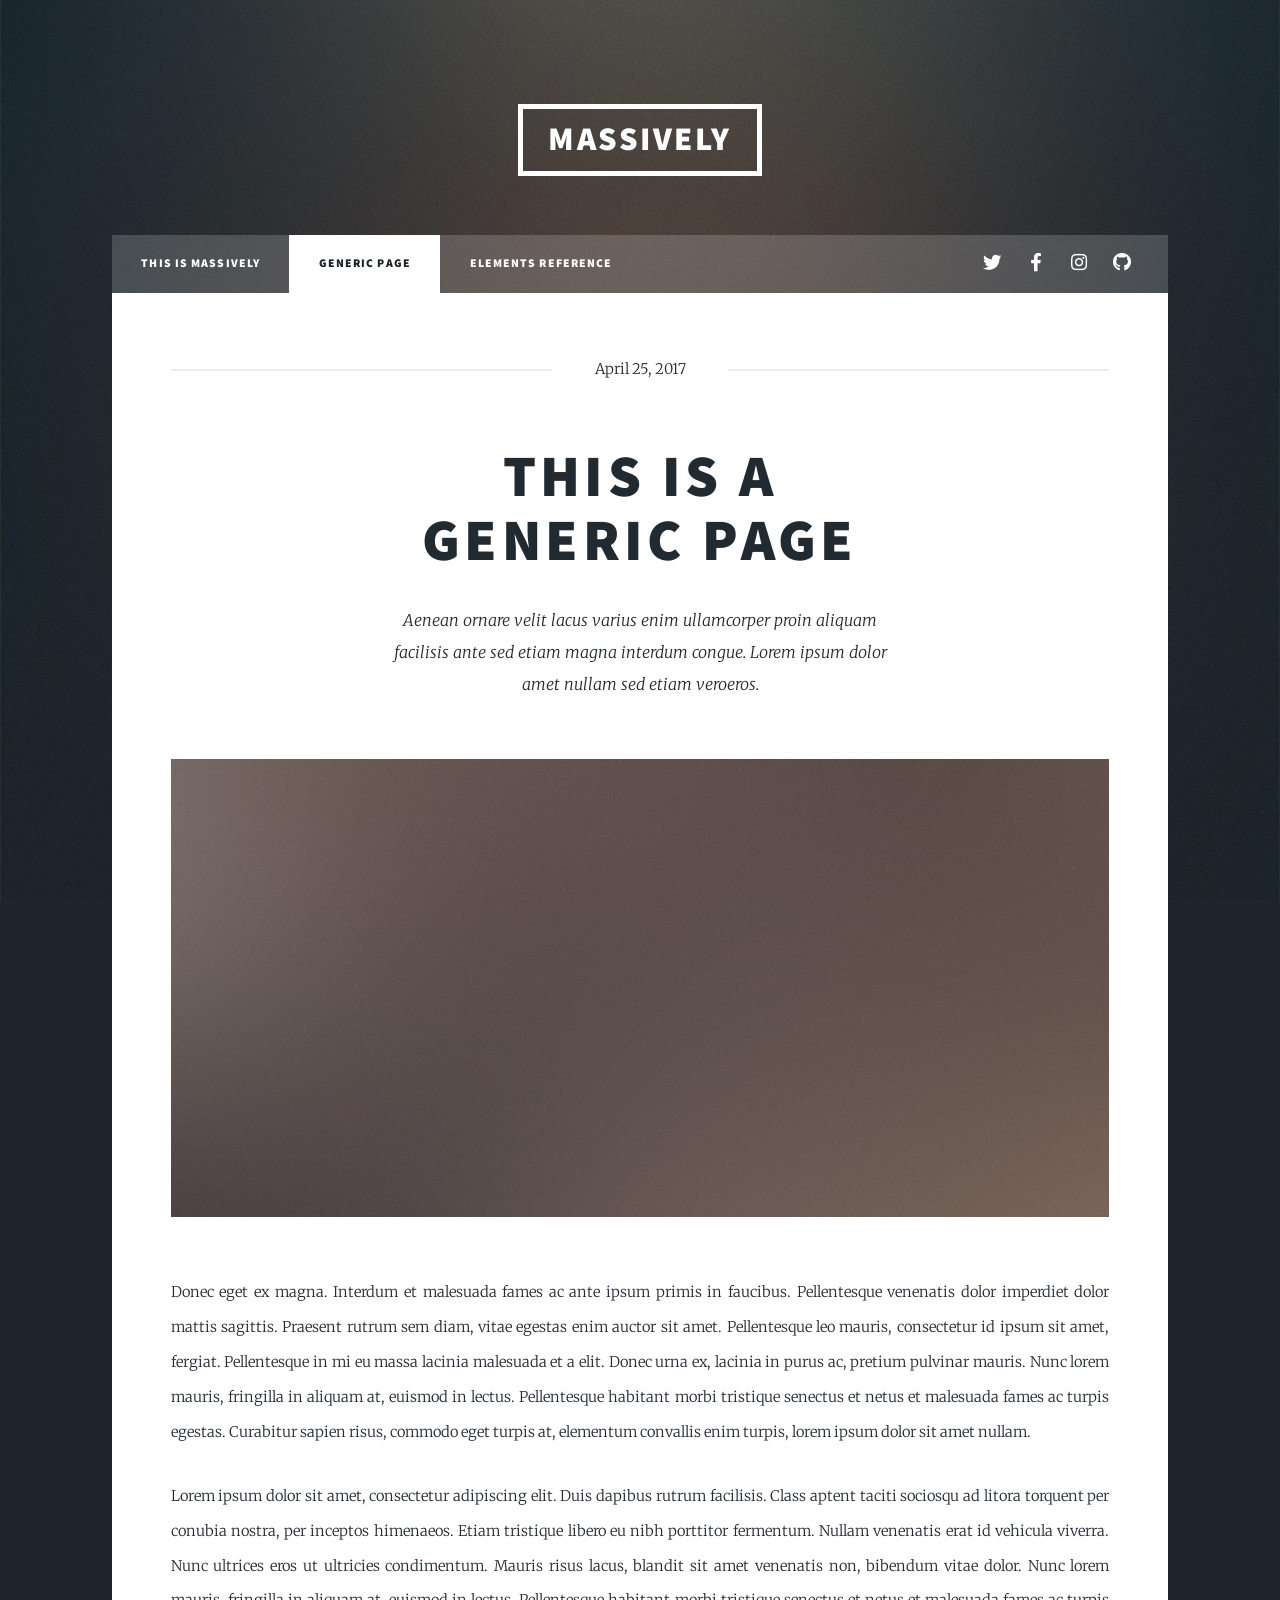
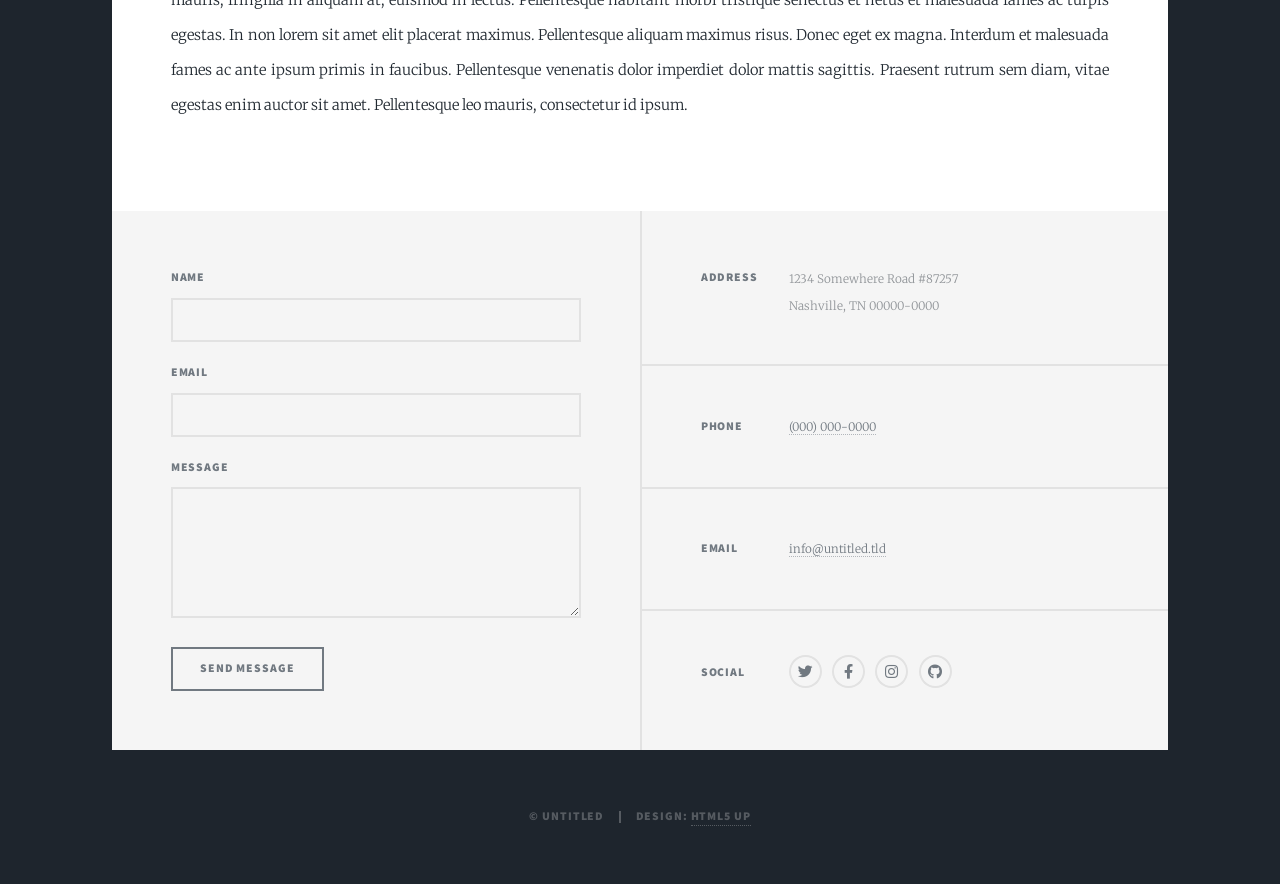
<file: generic.html>
<!DOCTYPE HTML>
<!--
	Massively by HTML5 UP
	html5up.net | @ajlkn
	Free for personal and commercial use under the CCA 3.0 license (html5up.net/license)
-->
<html>
	<head>
		<title>Generic Page - Massively by HTML5 UP</title>
		<meta charset="utf-8" />
		<meta name="viewport" content="width=device-width, initial-scale=1, user-scalable=no" />
		<link rel="stylesheet" href="assets/css/main.css" />
		<noscript><link rel="stylesheet" href="assets/css/noscript.css" /></noscript>
	</head>
	<body class="is-preload">

		<!-- Wrapper -->
			<div id="wrapper">

				<!-- Header -->
					<header id="header">
						<a href="index.html" class="logo">Massively</a>
					</header>

				<!-- Nav -->
					<nav id="nav">
						<ul class="links">
							<li><a href="index.html">This is Massively</a></li>
							<li class="active"><a href="generic.html">Generic Page</a></li>
							<li><a href="elements.html">Elements Reference</a></li>
						</ul>
						<ul class="icons">
							<li><a href="#" class="icon brands fa-twitter"><span class="label">Twitter</span></a></li>
							<li><a href="#" class="icon brands fa-facebook-f"><span class="label">Facebook</span></a></li>
							<li><a href="#" class="icon brands fa-instagram"><span class="label">Instagram</span></a></li>
							<li><a href="#" class="icon brands fa-github"><span class="label">GitHub</span></a></li>
						</ul>
					</nav>

				<!-- Main -->
					<div id="main">

						<!-- Post -->
							<section class="post">
								<header class="major">
									<span class="date">April 25, 2017</span>
									<h1>This is a<br />
									Generic Page</h1>
									<p>Aenean ornare velit lacus varius enim ullamcorper proin aliquam<br />
									facilisis ante sed etiam magna interdum congue. Lorem ipsum dolor<br />
									amet nullam sed etiam veroeros.</p>
								</header>
								<div class="image main"><img src="images/pic01.jpg" alt="" /></div>
								<p>Donec eget ex magna. Interdum et malesuada fames ac ante ipsum primis in faucibus. Pellentesque venenatis dolor imperdiet dolor mattis sagittis. Praesent rutrum sem diam, vitae egestas enim auctor sit amet. Pellentesque leo mauris, consectetur id ipsum sit amet, fergiat. Pellentesque in mi eu massa lacinia malesuada et a elit. Donec urna ex, lacinia in purus ac, pretium pulvinar mauris. Nunc lorem mauris, fringilla in aliquam at, euismod in lectus. Pellentesque habitant morbi tristique senectus et netus et malesuada fames ac turpis egestas. Curabitur sapien risus, commodo eget turpis at, elementum convallis enim turpis, lorem ipsum dolor sit amet nullam.</p>
								<p>Lorem ipsum dolor sit amet, consectetur adipiscing elit. Duis dapibus rutrum facilisis. Class aptent taciti sociosqu ad litora torquent per conubia nostra, per inceptos himenaeos. Etiam tristique libero eu nibh porttitor fermentum. Nullam venenatis erat id vehicula viverra. Nunc ultrices eros ut ultricies condimentum. Mauris risus lacus, blandit sit amet venenatis non, bibendum vitae dolor. Nunc lorem mauris, fringilla in aliquam at, euismod in lectus. Pellentesque habitant morbi tristique senectus et netus et malesuada fames ac turpis egestas. In non lorem sit amet elit placerat maximus. Pellentesque aliquam maximus risus. Donec eget ex magna. Interdum et malesuada fames ac ante ipsum primis in faucibus. Pellentesque venenatis dolor imperdiet dolor mattis sagittis. Praesent rutrum sem diam, vitae egestas enim auctor sit amet. Pellentesque leo mauris, consectetur id ipsum.</p>
							</section>

					</div>

				<!-- Footer -->
					<footer id="footer">
						<section>
							<form method="post" action="#">
								<div class="fields">
									<div class="field">
										<label for="name">Name</label>
										<input type="text" name="name" id="name" />
									</div>
									<div class="field">
										<label for="email">Email</label>
										<input type="text" name="email" id="email" />
									</div>
									<div class="field">
										<label for="message">Message</label>
										<textarea name="message" id="message" rows="3"></textarea>
									</div>
								</div>
								<ul class="actions">
									<li><input type="submit" value="Send Message" /></li>
								</ul>
							</form>
						</section>
						<section class="split contact">
							<section class="alt">
								<h3>Address</h3>
								<p>1234 Somewhere Road #87257<br />
								Nashville, TN 00000-0000</p>
							</section>
							<section>
								<h3>Phone</h3>
								<p><a href="#">(000) 000-0000</a></p>
							</section>
							<section>
								<h3>Email</h3>
								<p><a href="#">info@untitled.tld</a></p>
							</section>
							<section>
								<h3>Social</h3>
								<ul class="icons alt">
									<li><a href="#" class="icon brands alt fa-twitter"><span class="label">Twitter</span></a></li>
									<li><a href="#" class="icon brands alt fa-facebook-f"><span class="label">Facebook</span></a></li>
									<li><a href="#" class="icon brands alt fa-instagram"><span class="label">Instagram</span></a></li>
									<li><a href="#" class="icon brands alt fa-github"><span class="label">GitHub</span></a></li>
								</ul>
							</section>
						</section>
					</footer>

				<!-- Copyright -->
					<div id="copyright">
						<ul><li>&copy; Untitled</li><li>Design: <a href="https://html5up.net">HTML5 UP</a></li></ul>
					</div>

			</div>

		<!-- Scripts -->
			<script src="assets/js/jquery.min.js"></script>
			<script src="assets/js/jquery.scrollex.min.js"></script>
			<script src="assets/js/jquery.scrolly.min.js"></script>
			<script src="assets/js/browser.min.js"></script>
			<script src="assets/js/breakpoints.min.js"></script>
			<script src="assets/js/util.js"></script>
			<script src="assets/js/main.js"></script>

	</body>
</html>
</file>
<file: assets/css/main.css>
@import url(fontawesome-all.min.css);
@import url("https://fonts.googleapis.com/css?family=Merriweather:300,700,300italic,700italic|Source+Sans+Pro:900");

/*
	Massively by HTML5 UP
	html5up.net | @ajlkn
	Free for personal and commercial use under the CCA 3.0 license (html5up.net/license)
*/

html, body, div, span, applet, object,
iframe, h1, h2, h3, h4, h5, h6, p, blockquote,
pre, a, abbr, acronym, address, big, cite,
code, del, dfn, em, img, ins, kbd, q, s, samp,
small, strike, strong, sub, sup, tt, var, b,
u, i, center, dl, dt, dd, ol, ul, li, fieldset,
form, label, legend, table, caption, tbody,
tfoot, thead, tr, th, td, article, aside,
canvas, details, embed, figure, figcaption,
footer, header, hgroup, menu, nav, output, ruby,
section, summary, time, mark, audio, video {
	margin: 0;
	padding: 0;
	border: 0;
	font-size: 100%;
	font: inherit;
	vertical-align: baseline;}

article, aside, details, figcaption, figure,
footer, header, hgroup, menu, nav, section {
	display: block;}

body {
	line-height: 1;
}

ol, ul {
	list-style: none;
}

blockquote, q {
	quotes: none;
}

	blockquote:before, blockquote:after, q:before, q:after {
		content: '';
		content: none;
	}

table {
	border-collapse: collapse;
	border-spacing: 0;
}

body {
	-webkit-text-size-adjust: none;
}

mark {
	background-color: transparent;
	color: inherit;
}

input::-moz-focus-inner {
	border: 0;
	padding: 0;
}

input, select, textarea {
	-moz-appearance: none;
	-webkit-appearance: none;
	-ms-appearance: none;
	appearance: none;
}

/* Basic */

	@-ms-viewport {
		width: device-width;
	}

	body {
		-ms-overflow-style: scrollbar;
	}

	@media screen and (max-width: 480px) {

		html, body {
			min-width: 320px;
		}

	}

	html {
		box-sizing: border-box;
	}

	*, *:before, *:after {
		box-sizing: inherit;
	}

	body {
		background-color: #1e252d;
	}

		body.is-preload *, body.is-preload *:before, body.is-preload *:after {
			-moz-animation: none !important;
			-webkit-animation: none !important;
			-ms-animation: none !important;
			animation: none !important;
			-moz-transition: none !important;
			-webkit-transition: none !important;
			-ms-transition: none !important;
			transition: none !important;
		}

/* Type */

	html {
		font-size: 16pt;
	}

		@media screen and (max-width: 1680px) {

			html {
				font-size: 12pt;
			}

		}

		@media screen and (max-width: 1280px) {

			html {
				font-size: 11pt;
			}

		}

		@media screen and (max-width: 360px) {

			html {
				font-size: 10pt;
			}

		}

	body {
		color: #212931;
	}

	body, input, select, textarea {
		font-family: "Merriweather", Georgia, serif;
		font-weight: 300;
		font-size: 1rem;
		line-height: 2.375;
	}

	a {
		-moz-transition: color 0.2s ease-in-out, background-color 0.2s ease-in-out, border-color 0.2s ease-in-out, box-shadow 0.2s ease-in-out;
		-webkit-transition: color 0.2s ease-in-out, background-color 0.2s ease-in-out, border-color 0.2s ease-in-out, box-shadow 0.2s ease-in-out;
		-ms-transition: color 0.2s ease-in-out, background-color 0.2s ease-in-out, border-color 0.2s ease-in-out, box-shadow 0.2s ease-in-out;
		transition: color 0.2s ease-in-out, background-color 0.2s ease-in-out, border-color 0.2s ease-in-out, box-shadow 0.2s ease-in-out;
		border-bottom: dotted 1px;
		text-decoration: none;
	}

		a:hover {
			border-bottom-color: transparent;
		}

	strong, b {
		font-weight: 600;
	}

	em, i {
		font-style: italic;
	}

	p {
		text-align: justify;
		margin: 0 0 2rem 0;
	}

	h1, h2, h3, h4, h5, h6 {
		font-family: "Source Sans Pro", Helvetica, sans-serif;
		font-weight: 900;
		line-height: 1.5;
		letter-spacing: 0.075em;
		text-transform: uppercase;
		margin: 0 0 1rem 0;
	}

		h1 a, h2 a, h3 a, h4 a, h5 a, h6 a {
			border-bottom: 0;
			color: inherit;
			text-decoration: none;
		}

	h1 {
		font-size: 4rem;
		line-height: 1.1;
		margin: 0 0 2rem 0;
	}

	h2 {
		font-size: 1.75rem;
		line-height: 1.3;
		margin: 0 0 1.5rem 0;
	}

	h3 {
		font-size: 1.25rem;
		margin: 0 0 1.5rem 0;
	}

	h4 {
		font-size: 1rem;
	}

	h5 {
		font-size: 0.9rem;
	}

	h6 {
		font-size: 0.8rem;
	}

	sub {
		font-size: 0.8rem;
		position: relative;
		top: 0.5rem;
	}

	sup {
		font-size: 0.8rem;
		position: relative;
		top: -0.5rem;
	}

	blockquote {
		border-left: solid 4px;
		font-style: italic;
		margin: 0 0 2rem 0;
		padding: 0.5rem 0 0.5rem 2rem;
	}

	code {
		border: solid 2px;
		font-family: "Courier New", monospace;
		font-size: 0.9rem;
		margin: 0 0.25rem;
		padding: 0.25rem 0.65rem;
	}

	pre {
		-webkit-overflow-scrolling: touch;
		font-family: "Courier New", monospace;
		font-size: 0.9rem;
		margin: 0 0 2rem 0;
	}

		pre code {
			display: block;
			line-height: 1.75;
			padding: 1rem 1.5rem;
			overflow-x: auto;
		}

	hr {
		border: 0;
		border-bottom: solid 2px;
		margin: 3rem 0;
	}

		hr.major {
			margin: 5rem 0;
		}

	.align-left {
		text-align: left;
	}

	.align-center {
		text-align: center;
	}

	.align-right {
		text-align: right;
	}

	input, select, textarea {
		color: #212931;
	}

	a {
		color: #212931;
		border-bottom-color: rgba(33, 41, 49, 0.5);
	}

		a:hover {
			border-bottom-color: transparent;
			color: #18bfef !important;
		}

	strong, b {
		color: #212931;
	}

	h1, h2, h3, h4, h5, h6 {
		color: #212931;
	}

	blockquote {
		border-left-color: #eeeeee;
	}

	code {
		background: rgba(220, 220, 220, 0.25);
		border-color: #eeeeee;
	}

	hr {
		border-bottom-color: #eeeeee;
	}

/* Row */

	.row {
		display: flex;
		flex-wrap: wrap;
		box-sizing: border-box;
		align-items: stretch;
	}

		.row > * {
			box-sizing: border-box;
		}

		.row.gtr-uniform > * > :last-child {
			margin-bottom: 0;
		}

		.row.aln-left {
			justify-content: flex-start;
		}

		.row.aln-center {
			justify-content: center;
		}

		.row.aln-right {
			justify-content: flex-end;
		}

		.row.aln-top {
			align-items: flex-start;
		}

		.row.aln-middle {
			align-items: center;
		}

		.row.aln-bottom {
			align-items: flex-end;
		}

		.row > .imp {
			order: -1;
		}

		.row > .col-1 {
			width: 8.33333%;
		}

		.row > .off-1 {
			margin-left: 8.33333%;
		}

		.row > .col-2 {
			width: 16.66667%;
		}

		.row > .off-2 {
			margin-left: 16.66667%;
		}

		.row > .col-3 {
			width: 25%;
		}

		.row > .off-3 {
			margin-left: 25%;
		}

		.row > .col-4 {
			width: 33.33333%;
		}

		.row > .off-4 {
			margin-left: 33.33333%;
		}

		.row > .col-5 {
			width: 41.66667%;
		}

		.row > .off-5 {
			margin-left: 41.66667%;
		}

		.row > .col-6 {
			width: 50%;
		}

		.row > .off-6 {
			margin-left: 50%;
		}

		.row > .col-7 {
			width: 58.33333%;
		}

		.row > .off-7 {
			margin-left: 58.33333%;
		}

		.row > .col-8 {
			width: 66.66667%;
		}

		.row > .off-8 {
			margin-left: 66.66667%;
		}

		.row > .col-9 {
			width: 75%;
		}

		.row > .off-9 {
			margin-left: 75%;
		}

		.row > .col-10 {
			width: 83.33333%;
		}

		.row > .off-10 {
			margin-left: 83.33333%;
		}

		.row > .col-11 {
			width: 91.66667%;
		}

		.row > .off-11 {
			margin-left: 91.66667%;
		}

		.row > .col-12 {
			width: 100%;
		}

		.row > .off-12 {
			margin-left: 100%;
		}

		.row.gtr-0 {
			margin-top: 0;
			margin-left: 0rem;
		}

			.row.gtr-0 > * {
				padding: 0 0 0 0rem;
			}

			.row.gtr-0.gtr-uniform {
				margin-top: 0rem;
			}

				.row.gtr-0.gtr-uniform > * {
					padding-top: 0rem;
				}

		.row.gtr-25 {
			margin-top: 0;
			margin-left: -0.375rem;
		}

			.row.gtr-25 > * {
				padding: 0 0 0 0.375rem;
			}

			.row.gtr-25.gtr-uniform {
				margin-top: -0.375rem;
			}

				.row.gtr-25.gtr-uniform > * {
					padding-top: 0.375rem;
				}

		.row.gtr-50 {
			margin-top: 0;
			margin-left: -0.75rem;
		}

			.row.gtr-50 > * {
				padding: 0 0 0 0.75rem;
			}

			.row.gtr-50.gtr-uniform {
				margin-top: -0.75rem;
			}

				.row.gtr-50.gtr-uniform > * {
					padding-top: 0.75rem;
				}

		.row {
			margin-top: 0;
			margin-left: -1.5rem;
		}

			.row > * {
				padding: 0 0 0 1.5rem;
			}

			.row.gtr-uniform {
				margin-top: -1.5rem;
			}

				.row.gtr-uniform > * {
					padding-top: 1.5rem;
				}

		.row.gtr-150 {
			margin-top: 0;
			margin-left: -2.25rem;
		}

			.row.gtr-150 > * {
				padding: 0 0 0 2.25rem;
			}

			.row.gtr-150.gtr-uniform {
				margin-top: -2.25rem;
			}

				.row.gtr-150.gtr-uniform > * {
					padding-top: 2.25rem;
				}

		.row.gtr-200 {
			margin-top: 0;
			margin-left: -3rem;
		}

			.row.gtr-200 > * {
				padding: 0 0 0 3rem;
			}

			.row.gtr-200.gtr-uniform {
				margin-top: -3rem;
			}

				.row.gtr-200.gtr-uniform > * {
					padding-top: 3rem;
				}

		@media screen and (max-width: 1680px) {

			.row {
				display: flex;
				flex-wrap: wrap;
				box-sizing: border-box;
				align-items: stretch;
			}

				.row > * {
					box-sizing: border-box;
				}

				.row.gtr-uniform > * > :last-child {
					margin-bottom: 0;
				}

				.row.aln-left {
					justify-content: flex-start;
				}

				.row.aln-center {
					justify-content: center;
				}

				.row.aln-right {
					justify-content: flex-end;
				}

				.row.aln-top {
					align-items: flex-start;
				}

				.row.aln-middle {
					align-items: center;
				}

				.row.aln-bottom {
					align-items: flex-end;
				}

				.row > .imp-xlarge {
					order: -1;
				}

				.row > .col-1-xlarge {
					width: 8.33333%;
				}

				.row > .off-1-xlarge {
					margin-left: 8.33333%;
				}

				.row > .col-2-xlarge {
					width: 16.66667%;
				}

				.row > .off-2-xlarge {
					margin-left: 16.66667%;
				}

				.row > .col-3-xlarge {
					width: 25%;
				}

				.row > .off-3-xlarge {
					margin-left: 25%;
				}

				.row > .col-4-xlarge {
					width: 33.33333%;
				}

				.row > .off-4-xlarge {
					margin-left: 33.33333%;
				}

				.row > .col-5-xlarge {
					width: 41.66667%;
				}

				.row > .off-5-xlarge {
					margin-left: 41.66667%;
				}

				.row > .col-6-xlarge {
					width: 50%;
				}

				.row > .off-6-xlarge {
					margin-left: 50%;
				}

				.row > .col-7-xlarge {
					width: 58.33333%;
				}

				.row > .off-7-xlarge {
					margin-left: 58.33333%;
				}

				.row > .col-8-xlarge {
					width: 66.66667%;
				}

				.row > .off-8-xlarge {
					margin-left: 66.66667%;
				}

				.row > .col-9-xlarge {
					width: 75%;
				}

				.row > .off-9-xlarge {
					margin-left: 75%;
				}

				.row > .col-10-xlarge {
					width: 83.33333%;
				}

				.row > .off-10-xlarge {
					margin-left: 83.33333%;
				}

				.row > .col-11-xlarge {
					width: 91.66667%;
				}

				.row > .off-11-xlarge {
					margin-left: 91.66667%;
				}

				.row > .col-12-xlarge {
					width: 100%;
				}

				.row > .off-12-xlarge {
					margin-left: 100%;
				}

				.row.gtr-0 {
					margin-top: 0;
					margin-left: 0rem;
				}

					.row.gtr-0 > * {
						padding: 0 0 0 0rem;
					}

					.row.gtr-0.gtr-uniform {
						margin-top: 0rem;
					}

						.row.gtr-0.gtr-uniform > * {
							padding-top: 0rem;
						}

				.row.gtr-25 {
					margin-top: 0;
					margin-left: -0.375rem;
				}

					.row.gtr-25 > * {
						padding: 0 0 0 0.375rem;
					}

					.row.gtr-25.gtr-uniform {
						margin-top: -0.375rem;
					}

						.row.gtr-25.gtr-uniform > * {
							padding-top: 0.375rem;
						}

				.row.gtr-50 {
					margin-top: 0;
					margin-left: -0.75rem;
				}

					.row.gtr-50 > * {
						padding: 0 0 0 0.75rem;
					}

					.row.gtr-50.gtr-uniform {
						margin-top: -0.75rem;
					}

						.row.gtr-50.gtr-uniform > * {
							padding-top: 0.75rem;
						}

				.row {
					margin-top: 0;
					margin-left: -1.5rem;
				}

					.row > * {
						padding: 0 0 0 1.5rem;
					}

					.row.gtr-uniform {
						margin-top: -1.5rem;
					}

						.row.gtr-uniform > * {
							padding-top: 1.5rem;
						}

				.row.gtr-150 {
					margin-top: 0;
					margin-left: -2.25rem;
				}

					.row.gtr-150 > * {
						padding: 0 0 0 2.25rem;
					}

					.row.gtr-150.gtr-uniform {
						margin-top: -2.25rem;
					}

						.row.gtr-150.gtr-uniform > * {
							padding-top: 2.25rem;
						}

				.row.gtr-200 {
					margin-top: 0;
					margin-left: -3rem;
				}

					.row.gtr-200 > * {
						padding: 0 0 0 3rem;
					}

					.row.gtr-200.gtr-uniform {
						margin-top: -3rem;
					}

						.row.gtr-200.gtr-uniform > * {
							padding-top: 3rem;
						}

		}

		@media screen and (max-width: 1280px) {

			.row {
				display: flex;
				flex-wrap: wrap;
				box-sizing: border-box;
				align-items: stretch;
			}

				.row > * {
					box-sizing: border-box;
				}

				.row.gtr-uniform > * > :last-child {
					margin-bottom: 0;
				}

				.row.aln-left {
					justify-content: flex-start;
				}

				.row.aln-center {
					justify-content: center;
				}

				.row.aln-right {
					justify-content: flex-end;
				}

				.row.aln-top {
					align-items: flex-start;
				}

				.row.aln-middle {
					align-items: center;
				}

				.row.aln-bottom {
					align-items: flex-end;
				}

				.row > .imp-large {
					order: -1;
				}

				.row > .col-1-large {
					width: 8.33333%;
				}

				.row > .off-1-large {
					margin-left: 8.33333%;
				}

				.row > .col-2-large {
					width: 16.66667%;
				}

				.row > .off-2-large {
					margin-left: 16.66667%;
				}

				.row > .col-3-large {
					width: 25%;
				}

				.row > .off-3-large {
					margin-left: 25%;
				}

				.row > .col-4-large {
					width: 33.33333%;
				}

				.row > .off-4-large {
					margin-left: 33.33333%;
				}

				.row > .col-5-large {
					width: 41.66667%;
				}

				.row > .off-5-large {
					margin-left: 41.66667%;
				}

				.row > .col-6-large {
					width: 50%;
				}

				.row > .off-6-large {
					margin-left: 50%;
				}

				.row > .col-7-large {
					width: 58.33333%;
				}

				.row > .off-7-large {
					margin-left: 58.33333%;
				}

				.row > .col-8-large {
					width: 66.66667%;
				}

				.row > .off-8-large {
					margin-left: 66.66667%;
				}

				.row > .col-9-large {
					width: 75%;
				}

				.row > .off-9-large {
					margin-left: 75%;
				}

				.row > .col-10-large {
					width: 83.33333%;
				}

				.row > .off-10-large {
					margin-left: 83.33333%;
				}

				.row > .col-11-large {
					width: 91.66667%;
				}

				.row > .off-11-large {
					margin-left: 91.66667%;
				}

				.row > .col-12-large {
					width: 100%;
				}

				.row > .off-12-large {
					margin-left: 100%;
				}

				.row.gtr-0 {
					margin-top: 0;
					margin-left: 0rem;
				}

					.row.gtr-0 > * {
						padding: 0 0 0 0rem;
					}

					.row.gtr-0.gtr-uniform {
						margin-top: 0rem;
					}

						.row.gtr-0.gtr-uniform > * {
							padding-top: 0rem;
						}

				.row.gtr-25 {
					margin-top: 0;
					margin-left: -0.375rem;
				}

					.row.gtr-25 > * {
						padding: 0 0 0 0.375rem;
					}

					.row.gtr-25.gtr-uniform {
						margin-top: -0.375rem;
					}

						.row.gtr-25.gtr-uniform > * {
							padding-top: 0.375rem;
						}

				.row.gtr-50 {
					margin-top: 0;
					margin-left: -0.75rem;
				}

					.row.gtr-50 > * {
						padding: 0 0 0 0.75rem;
					}

					.row.gtr-50.gtr-uniform {
						margin-top: -0.75rem;
					}

						.row.gtr-50.gtr-uniform > * {
							padding-top: 0.75rem;
						}

				.row {
					margin-top: 0;
					margin-left: -1.5rem;
				}

					.row > * {
						padding: 0 0 0 1.5rem;
					}

					.row.gtr-uniform {
						margin-top: -1.5rem;
					}

						.row.gtr-uniform > * {
							padding-top: 1.5rem;
						}

				.row.gtr-150 {
					margin-top: 0;
					margin-left: -2.25rem;
				}

					.row.gtr-150 > * {
						padding: 0 0 0 2.25rem;
					}

					.row.gtr-150.gtr-uniform {
						margin-top: -2.25rem;
					}

						.row.gtr-150.gtr-uniform > * {
							padding-top: 2.25rem;
						}

				.row.gtr-200 {
					margin-top: 0;
					margin-left: -3rem;
				}

					.row.gtr-200 > * {
						padding: 0 0 0 3rem;
					}

					.row.gtr-200.gtr-uniform {
						margin-top: -3rem;
					}

						.row.gtr-200.gtr-uniform > * {
							padding-top: 3rem;
						}

		}

		@media screen and (max-width: 980px) {

			.row {
				display: flex;
				flex-wrap: wrap;
				box-sizing: border-box;
				align-items: stretch;
			}

				.row > * {
					box-sizing: border-box;
				}

				.row.gtr-uniform > * > :last-child {
					margin-bottom: 0;
				}

				.row.aln-left {
					justify-content: flex-start;
				}

				.row.aln-center {
					justify-content: center;
				}

				.row.aln-right {
					justify-content: flex-end;
				}

				.row.aln-top {
					align-items: flex-start;
				}

				.row.aln-middle {
					align-items: center;
				}

				.row.aln-bottom {
					align-items: flex-end;
				}

				.row > .imp-medium {
					order: -1;
				}

				.row > .col-1-medium {
					width: 8.33333%;
				}

				.row > .off-1-medium {
					margin-left: 8.33333%;
				}

				.row > .col-2-medium {
					width: 16.66667%;
				}

				.row > .off-2-medium {
					margin-left: 16.66667%;
				}

				.row > .col-3-medium {
					width: 25%;
				}

				.row > .off-3-medium {
					margin-left: 25%;
				}

				.row > .col-4-medium {
					width: 33.33333%;
				}

				.row > .off-4-medium {
					margin-left: 33.33333%;
				}

				.row > .col-5-medium {
					width: 41.66667%;
				}

				.row > .off-5-medium {
					margin-left: 41.66667%;
				}

				.row > .col-6-medium {
					width: 50%;
				}

				.row > .off-6-medium {
					margin-left: 50%;
				}

				.row > .col-7-medium {
					width: 58.33333%;
				}

				.row > .off-7-medium {
					margin-left: 58.33333%;
				}

				.row > .col-8-medium {
					width: 66.66667%;
				}

				.row > .off-8-medium {
					margin-left: 66.66667%;
				}

				.row > .col-9-medium {
					width: 75%;
				}

				.row > .off-9-medium {
					margin-left: 75%;
				}

				.row > .col-10-medium {
					width: 83.33333%;
				}

				.row > .off-10-medium {
					margin-left: 83.33333%;
				}

				.row > .col-11-medium {
					width: 91.66667%;
				}

				.row > .off-11-medium {
					margin-left: 91.66667%;
				}

				.row > .col-12-medium {
					width: 100%;
				}

				.row > .off-12-medium {
					margin-left: 100%;
				}

				.row.gtr-0 {
					margin-top: 0;
					margin-left: 0rem;
				}

					.row.gtr-0 > * {
						padding: 0 0 0 0rem;
					}

					.row.gtr-0.gtr-uniform {
						margin-top: 0rem;
					}

						.row.gtr-0.gtr-uniform > * {
							padding-top: 0rem;
						}

				.row.gtr-25 {
					margin-top: 0;
					margin-left: -0.375rem;
				}

					.row.gtr-25 > * {
						padding: 0 0 0 0.375rem;
					}

					.row.gtr-25.gtr-uniform {
						margin-top: -0.375rem;
					}

						.row.gtr-25.gtr-uniform > * {
							padding-top: 0.375rem;
						}

				.row.gtr-50 {
					margin-top: 0;
					margin-left: -0.75rem;
				}

					.row.gtr-50 > * {
						padding: 0 0 0 0.75rem;
					}

					.row.gtr-50.gtr-uniform {
						margin-top: -0.75rem;
					}

						.row.gtr-50.gtr-uniform > * {
							padding-top: 0.75rem;
						}

				.row {
					margin-top: 0;
					margin-left: -1.5rem;
				}

					.row > * {
						padding: 0 0 0 1.5rem;
					}

					.row.gtr-uniform {
						margin-top: -1.5rem;
					}

						.row.gtr-uniform > * {
							padding-top: 1.5rem;
						}

				.row.gtr-150 {
					margin-top: 0;
					margin-left: -2.25rem;
				}

					.row.gtr-150 > * {
						padding: 0 0 0 2.25rem;
					}

					.row.gtr-150.gtr-uniform {
						margin-top: -2.25rem;
					}

						.row.gtr-150.gtr-uniform > * {
							padding-top: 2.25rem;
						}

				.row.gtr-200 {
					margin-top: 0;
					margin-left: -3rem;
				}

					.row.gtr-200 > * {
						padding: 0 0 0 3rem;
					}

					.row.gtr-200.gtr-uniform {
						margin-top: -3rem;
					}

						.row.gtr-200.gtr-uniform > * {
							padding-top: 3rem;
						}

		}

		@media screen and (max-width: 736px) {

			.row {
				display: flex;
				flex-wrap: wrap;
				box-sizing: border-box;
				align-items: stretch;
			}

				.row > * {
					box-sizing: border-box;
				}

				.row.gtr-uniform > * > :last-child {
					margin-bottom: 0;
				}

				.row.aln-left {
					justify-content: flex-start;
				}

				.row.aln-center {
					justify-content: center;
				}

				.row.aln-right {
					justify-content: flex-end;
				}

				.row.aln-top {
					align-items: flex-start;
				}

				.row.aln-middle {
					align-items: center;
				}

				.row.aln-bottom {
					align-items: flex-end;
				}

				.row > .imp-small {
					order: -1;
				}

				.row > .col-1-small {
					width: 8.33333%;
				}

				.row > .off-1-small {
					margin-left: 8.33333%;
				}

				.row > .col-2-small {
					width: 16.66667%;
				}

				.row > .off-2-small {
					margin-left: 16.66667%;
				}

				.row > .col-3-small {
					width: 25%;
				}

				.row > .off-3-small {
					margin-left: 25%;
				}

				.row > .col-4-small {
					width: 33.33333%;
				}

				.row > .off-4-small {
					margin-left: 33.33333%;
				}

				.row > .col-5-small {
					width: 41.66667%;
				}

				.row > .off-5-small {
					margin-left: 41.66667%;
				}

				.row > .col-6-small {
					width: 50%;
				}

				.row > .off-6-small {
					margin-left: 50%;
				}

				.row > .col-7-small {
					width: 58.33333%;
				}

				.row > .off-7-small {
					margin-left: 58.33333%;
				}

				.row > .col-8-small {
					width: 66.66667%;
				}

				.row > .off-8-small {
					margin-left: 66.66667%;
				}

				.row > .col-9-small {
					width: 75%;
				}

				.row > .off-9-small {
					margin-left: 75%;
				}

				.row > .col-10-small {
					width: 83.33333%;
				}

				.row > .off-10-small {
					margin-left: 83.33333%;
				}

				.row > .col-11-small {
					width: 91.66667%;
				}

				.row > .off-11-small {
					margin-left: 91.66667%;
				}

				.row > .col-12-small {
					width: 100%;
				}

				.row > .off-12-small {
					margin-left: 100%;
				}

				.row.gtr-0 {
					margin-top: 0;
					margin-left: 0rem;
				}

					.row.gtr-0 > * {
						padding: 0 0 0 0rem;
					}

					.row.gtr-0.gtr-uniform {
						margin-top: 0rem;
					}

						.row.gtr-0.gtr-uniform > * {
							padding-top: 0rem;
						}

				.row.gtr-25 {
					margin-top: 0;
					margin-left: -0.375rem;
				}

					.row.gtr-25 > * {
						padding: 0 0 0 0.375rem;
					}

					.row.gtr-25.gtr-uniform {
						margin-top: -0.375rem;
					}

						.row.gtr-25.gtr-uniform > * {
							padding-top: 0.375rem;
						}

				.row.gtr-50 {
					margin-top: 0;
					margin-left: -0.75rem;
				}

					.row.gtr-50 > * {
						padding: 0 0 0 0.75rem;
					}

					.row.gtr-50.gtr-uniform {
						margin-top: -0.75rem;
					}

						.row.gtr-50.gtr-uniform > * {
							padding-top: 0.75rem;
						}

				.row {
					margin-top: 0;
					margin-left: -1.5rem;
				}

					.row > * {
						padding: 0 0 0 1.5rem;
					}

					.row.gtr-uniform {
						margin-top: -1.5rem;
					}

						.row.gtr-uniform > * {
							padding-top: 1.5rem;
						}

				.row.gtr-150 {
					margin-top: 0;
					margin-left: -2.25rem;
				}

					.row.gtr-150 > * {
						padding: 0 0 0 2.25rem;
					}

					.row.gtr-150.gtr-uniform {
						margin-top: -2.25rem;
					}

						.row.gtr-150.gtr-uniform > * {
							padding-top: 2.25rem;
						}

				.row.gtr-200 {
					margin-top: 0;
					margin-left: -3rem;
				}

					.row.gtr-200 > * {
						padding: 0 0 0 3rem;
					}

					.row.gtr-200.gtr-uniform {
						margin-top: -3rem;
					}

						.row.gtr-200.gtr-uniform > * {
							padding-top: 3rem;
						}

		}

		@media screen and (max-width: 480px) {

			.row {
				display: flex;
				flex-wrap: wrap;
				box-sizing: border-box;
				align-items: stretch;
			}

				.row > * {
					box-sizing: border-box;
				}

				.row.gtr-uniform > * > :last-child {
					margin-bottom: 0;
				}

				.row.aln-left {
					justify-content: flex-start;
				}

				.row.aln-center {
					justify-content: center;
				}

				.row.aln-right {
					justify-content: flex-end;
				}

				.row.aln-top {
					align-items: flex-start;
				}

				.row.aln-middle {
					align-items: center;
				}

				.row.aln-bottom {
					align-items: flex-end;
				}

				.row > .imp-xsmall {
					order: -1;
				}

				.row > .col-1-xsmall {
					width: 8.33333%;
				}

				.row > .off-1-xsmall {
					margin-left: 8.33333%;
				}

				.row > .col-2-xsmall {
					width: 16.66667%;
				}

				.row > .off-2-xsmall {
					margin-left: 16.66667%;
				}

				.row > .col-3-xsmall {
					width: 25%;
				}

				.row > .off-3-xsmall {
					margin-left: 25%;
				}

				.row > .col-4-xsmall {
					width: 33.33333%;
				}

				.row > .off-4-xsmall {
					margin-left: 33.33333%;
				}

				.row > .col-5-xsmall {
					width: 41.66667%;
				}

				.row > .off-5-xsmall {
					margin-left: 41.66667%;
				}

				.row > .col-6-xsmall {
					width: 50%;
				}

				.row > .off-6-xsmall {
					margin-left: 50%;
				}

				.row > .col-7-xsmall {
					width: 58.33333%;
				}

				.row > .off-7-xsmall {
					margin-left: 58.33333%;
				}

				.row > .col-8-xsmall {
					width: 66.66667%;
				}

				.row > .off-8-xsmall {
					margin-left: 66.66667%;
				}

				.row > .col-9-xsmall {
					width: 75%;
				}

				.row > .off-9-xsmall {
					margin-left: 75%;
				}

				.row > .col-10-xsmall {
					width: 83.33333%;
				}

				.row > .off-10-xsmall {
					margin-left: 83.33333%;
				}

				.row > .col-11-xsmall {
					width: 91.66667%;
				}

				.row > .off-11-xsmall {
					margin-left: 91.66667%;
				}

				.row > .col-12-xsmall {
					width: 100%;
				}

				.row > .off-12-xsmall {
					margin-left: 100%;
				}

				.row.gtr-0 {
					margin-top: 0;
					margin-left: 0rem;
				}

					.row.gtr-0 > * {
						padding: 0 0 0 0rem;
					}

					.row.gtr-0.gtr-uniform {
						margin-top: 0rem;
					}

						.row.gtr-0.gtr-uniform > * {
							padding-top: 0rem;
						}

				.row.gtr-25 {
					margin-top: 0;
					margin-left: -0.375rem;
				}

					.row.gtr-25 > * {
						padding: 0 0 0 0.375rem;
					}

					.row.gtr-25.gtr-uniform {
						margin-top: -0.375rem;
					}

						.row.gtr-25.gtr-uniform > * {
							padding-top: 0.375rem;
						}

				.row.gtr-50 {
					margin-top: 0;
					margin-left: -0.75rem;
				}

					.row.gtr-50 > * {
						padding: 0 0 0 0.75rem;
					}

					.row.gtr-50.gtr-uniform {
						margin-top: -0.75rem;
					}

						.row.gtr-50.gtr-uniform > * {
							padding-top: 0.75rem;
						}

				.row {
					margin-top: 0;
					margin-left: -1.5rem;
				}

					.row > * {
						padding: 0 0 0 1.5rem;
					}

					.row.gtr-uniform {
						margin-top: -1.5rem;
					}

						.row.gtr-uniform > * {
							padding-top: 1.5rem;
						}

				.row.gtr-150 {
					margin-top: 0;
					margin-left: -2.25rem;
				}

					.row.gtr-150 > * {
						padding: 0 0 0 2.25rem;
					}

					.row.gtr-150.gtr-uniform {
						margin-top: -2.25rem;
					}

						.row.gtr-150.gtr-uniform > * {
							padding-top: 2.25rem;
						}

				.row.gtr-200 {
					margin-top: 0;
					margin-left: -3rem;
				}

					.row.gtr-200 > * {
						padding: 0 0 0 3rem;
					}

					.row.gtr-200.gtr-uniform {
						margin-top: -3rem;
					}

						.row.gtr-200.gtr-uniform > * {
							padding-top: 3rem;
						}

		}

		@media screen and (max-width: 360px) {

			.row {
				display: flex;
				flex-wrap: wrap;
				box-sizing: border-box;
				align-items: stretch;
			}

				.row > * {
					box-sizing: border-box;
				}

				.row.gtr-uniform > * > :last-child {
					margin-bottom: 0;
				}

				.row.aln-left {
					justify-content: flex-start;
				}

				.row.aln-center {
					justify-content: center;
				}

				.row.aln-right {
					justify-content: flex-end;
				}

				.row.aln-top {
					align-items: flex-start;
				}

				.row.aln-middle {
					align-items: center;
				}

				.row.aln-bottom {
					align-items: flex-end;
				}

				.row > .imp-xxsmall {
					order: -1;
				}

				.row > .col-1-xxsmall {
					width: 8.33333%;
				}

				.row > .off-1-xxsmall {
					margin-left: 8.33333%;
				}

				.row > .col-2-xxsmall {
					width: 16.66667%;
				}

				.row > .off-2-xxsmall {
					margin-left: 16.66667%;
				}

				.row > .col-3-xxsmall {
					width: 25%;
				}

				.row > .off-3-xxsmall {
					margin-left: 25%;
				}

				.row > .col-4-xxsmall {
					width: 33.33333%;
				}

				.row > .off-4-xxsmall {
					margin-left: 33.33333%;
				}

				.row > .col-5-xxsmall {
					width: 41.66667%;
				}

				.row > .off-5-xxsmall {
					margin-left: 41.66667%;
				}

				.row > .col-6-xxsmall {
					width: 50%;
				}

				.row > .off-6-xxsmall {
					margin-left: 50%;
				}

				.row > .col-7-xxsmall {
					width: 58.33333%;
				}

				.row > .off-7-xxsmall {
					margin-left: 58.33333%;
				}

				.row > .col-8-xxsmall {
					width: 66.66667%;
				}

				.row > .off-8-xxsmall {
					margin-left: 66.66667%;
				}

				.row > .col-9-xxsmall {
					width: 75%;
				}

				.row > .off-9-xxsmall {
					margin-left: 75%;
				}

				.row > .col-10-xxsmall {
					width: 83.33333%;
				}

				.row > .off-10-xxsmall {
					margin-left: 83.33333%;
				}

				.row > .col-11-xxsmall {
					width: 91.66667%;
				}

				.row > .off-11-xxsmall {
					margin-left: 91.66667%;
				}

				.row > .col-12-xxsmall {
					width: 100%;
				}

				.row > .off-12-xxsmall {
					margin-left: 100%;
				}

				.row.gtr-0 {
					margin-top: 0;
					margin-left: 0rem;
				}

					.row.gtr-0 > * {
						padding: 0 0 0 0rem;
					}

					.row.gtr-0.gtr-uniform {
						margin-top: 0rem;
					}

						.row.gtr-0.gtr-uniform > * {
							padding-top: 0rem;
						}

				.row.gtr-25 {
					margin-top: 0;
					margin-left: -0.375rem;
				}

					.row.gtr-25 > * {
						padding: 0 0 0 0.375rem;
					}

					.row.gtr-25.gtr-uniform {
						margin-top: -0.375rem;
					}

						.row.gtr-25.gtr-uniform > * {
							padding-top: 0.375rem;
						}

				.row.gtr-50 {
					margin-top: 0;
					margin-left: -0.75rem;
				}

					.row.gtr-50 > * {
						padding: 0 0 0 0.75rem;
					}

					.row.gtr-50.gtr-uniform {
						margin-top: -0.75rem;
					}

						.row.gtr-50.gtr-uniform > * {
							padding-top: 0.75rem;
						}

				.row {
					margin-top: 0;
					margin-left: -1.5rem;
				}

					.row > * {
						padding: 0 0 0 1.5rem;
					}

					.row.gtr-uniform {
						margin-top: -1.5rem;
					}

						.row.gtr-uniform > * {
							padding-top: 1.5rem;
						}

				.row.gtr-150 {
					margin-top: 0;
					margin-left: -2.25rem;
				}

					.row.gtr-150 > * {
						padding: 0 0 0 2.25rem;
					}

					.row.gtr-150.gtr-uniform {
						margin-top: -2.25rem;
					}

						.row.gtr-150.gtr-uniform > * {
							padding-top: 2.25rem;
						}

				.row.gtr-200 {
					margin-top: 0;
					margin-left: -3rem;
				}

					.row.gtr-200 > * {
						padding: 0 0 0 3rem;
					}

					.row.gtr-200.gtr-uniform {
						margin-top: -3rem;
					}

						.row.gtr-200.gtr-uniform > * {
							padding-top: 3rem;
						}

		}

/* Box */

	.box {
		border: solid 2px;
		margin-bottom: 2rem;
		padding: 1.5rem;
	}

		.box > :last-child,
		.box > :last-child > :last-child,
		.box > :last-child > :last-child > :last-child {
			margin-bottom: 0;
		}

		.box.alt {
			border: 0;
			border-radius: 0;
			padding: 0;
		}

	.box {
		border-color: #eeeeee;
	}

/* Button */

	input[type="submit"],
	input[type="reset"],
	input[type="button"],
	button,
	.button {
		-moz-appearance: none;
		-webkit-appearance: none;
		-ms-appearance: none;
		appearance: none;
		-moz-transition: background-color 0.2s ease-in-out, box-shadow 0.2s ease-in-out, color 0.2s ease-in-out;
		-webkit-transition: background-color 0.2s ease-in-out, box-shadow 0.2s ease-in-out, color 0.2s ease-in-out;
		-ms-transition: background-color 0.2s ease-in-out, box-shadow 0.2s ease-in-out, color 0.2s ease-in-out;
		transition: background-color 0.2s ease-in-out, box-shadow 0.2s ease-in-out, color 0.2s ease-in-out;
		border: 0;
		border-radius: 0;
		cursor: pointer;
		display: inline-block;
		font-family: "Source Sans Pro", Helvetica, sans-serif;
		font-size: 0.8rem;
		font-weight: 900;
		letter-spacing: 0.075em;
		height: 3rem;
		line-height: 3rem;
		padding: 0 2rem;
		text-align: center;
		text-decoration: none;
		text-transform: uppercase;
		white-space: nowrap;
	}

		input[type="submit"].icon:before,
		input[type="reset"].icon:before,
		input[type="button"].icon:before,
		button.icon:before,
		.button.icon:before {
			margin-right: 0.5rem;
		}

		input[type="submit"].icon.solo,
		input[type="reset"].icon.solo,
		input[type="button"].icon.solo,
		button.icon.solo,
		.button.icon.solo {
			position: relative;
			width: 4rem;
			height: 4rem;
			line-height: 4rem;
			border-radius: 4rem;
			text-indent: 4rem;
			overflow: hidden;
			padding: 0;
			white-space: nowrap;
		}

			input[type="submit"].icon.solo:before,
			input[type="reset"].icon.solo:before,
			input[type="button"].icon.solo:before,
			button.icon.solo:before,
			.button.icon.solo:before {
				position: absolute;
				display: block;
				top: 0;
				left: 0;
				width: inherit;
				height: inherit;
				line-height: inherit;
				font-size: 1.25rem;
				margin-right: 0;
				text-align: center;
				text-indent: 0;
			}

		input[type="submit"].fit,
		input[type="reset"].fit,
		input[type="button"].fit,
		button.fit,
		.button.fit {
			width: 100%;
		}

		input[type="submit"].small,
		input[type="reset"].small,
		input[type="button"].small,
		button.small,
		.button.small {
			font-size: 0.7rem;
			height: 2.5rem;
			line-height: 2.5rem;
			padding: 0 1.5rem;
		}

		input[type="submit"].large,
		input[type="reset"].large,
		input[type="button"].large,
		button.large,
		.button.large {
			font-size: 0.9rem;
			height: 3.5rem;
			line-height: 3.5rem;
			padding: 0 2.75rem;
		}

		@media screen and (max-width: 980px) {

			input[type="submit"],
			input[type="reset"],
			input[type="button"],
			button,
			.button {
				font-size: 0.9rem;
				height: 3.25rem;
				line-height: 3.25rem;
			}

				input[type="submit"].large,
				input[type="reset"].large,
				input[type="button"].large,
				button.large,
				.button.large {
					font-size: 1rem;
					height: 3.75rem;
					line-height: 3.75rem;
				}

		}

		input[type="submit"].disabled, input[type="submit"]:disabled,
		input[type="reset"].disabled,
		input[type="reset"]:disabled,
		input[type="button"].disabled,
		input[type="button"]:disabled,
		button.disabled,
		button:disabled,
		.button.disabled,
		.button:disabled {
			pointer-events: none;
			opacity: 0.25;
		}

	input[type="submit"],
	input[type="reset"],
	input[type="button"],
	button,
	.button {
		background-color: transparent;
		box-shadow: inset 0 0 0 2px #212931;
		color: #212931 !important;
	}

		input[type="submit"]:hover,
		input[type="reset"]:hover,
		input[type="button"]:hover,
		button:hover,
		.button:hover {
			box-shadow: inset 0 0 0 2px #18bfef;
			color: #18bfef !important;
		}

		input[type="submit"].primary,
		input[type="reset"].primary,
		input[type="button"].primary,
		button.primary,
		.button.primary {
			background-color: #212931;
			box-shadow: none;
			color: #ffffff !important;
		}

			input[type="submit"].primary:hover,
			input[type="reset"].primary:hover,
			input[type="button"].primary:hover,
			button.primary:hover,
			.button.primary:hover {
				background-color: #18bfef;
			}

/* Form */

	form {
		margin: 0 0 2rem 0;
	}

		form > :last-child {
			margin-bottom: 0;
		}

		form > .fields {
			display: -moz-flex;
			display: -webkit-flex;
			display: -ms-flex;
			display: flex;
			-moz-flex-wrap: wrap;
			-webkit-flex-wrap: wrap;
			-ms-flex-wrap: wrap;
			flex-wrap: wrap;
			width: calc(100% + 3rem);
			margin: -1.5rem 0 2rem -1.5rem;
		}

			form > .fields > .field {
				-moz-flex-grow: 0;
				-webkit-flex-grow: 0;
				-ms-flex-grow: 0;
				flex-grow: 0;
				-moz-flex-shrink: 0;
				-webkit-flex-shrink: 0;
				-ms-flex-shrink: 0;
				flex-shrink: 0;
				padding: 1.5rem 0 0 1.5rem;
				width: calc(100% - 1.5rem);
			}

				form > .fields > .field.half {
					width: calc(50% - 0.75rem);
				}

				form > .fields > .field.third {
					width: calc(100%/3 - 0.5rem);
				}

				form > .fields > .field.quarter {
					width: calc(25% - 0.375rem);
				}

		@media screen and (max-width: 480px) {

			form > .fields {
				width: calc(100% + 3rem);
				margin: -1.5rem 0 2rem -1.5rem;
			}

				form > .fields > .field {
					padding: 1.5rem 0 0 1.5rem;
					width: calc(100% - 1.5rem);
				}

					form > .fields > .field.half {
						width: calc(100% - 1.5rem);
					}

					form > .fields > .field.third {
						width: calc(100% - 1.5rem);
					}

					form > .fields > .field.quarter {
						width: calc(100% - 1.5rem);
					}

		}

	label {
		display: block;
		font-family: "Source Sans Pro", Helvetica, sans-serif;
		font-weight: 900;
		line-height: 1.5;
		letter-spacing: 0.075em;
		font-size: 0.8rem;
		text-transform: uppercase;
		margin: 0 0 0.75rem 0;
	}

		@media screen and (max-width: 980px) {

			label {
				font-size: 0.9rem;
			}

		}

	input[type="text"],
	input[type="password"],
	input[type="email"],
	select,
	textarea {
		-moz-appearance: none;
		-webkit-appearance: none;
		-ms-appearance: none;
		appearance: none;
		background: transparent;
		border-radius: 0;
		border: solid 2px;
		color: inherit;
		display: block;
		outline: 0;
		padding: 0 1rem;
		text-decoration: none;
		width: 100%;
	}

		input[type="text"]:invalid,
		input[type="password"]:invalid,
		input[type="email"]:invalid,
		select:invalid,
		textarea:invalid {
			box-shadow: none;
		}

	select {
		background-size: 1.25rem;
		background-repeat: no-repeat;
		background-position: calc(100% - 1rem) center;
		height: 3rem;
		padding-right: 3rem;
		text-overflow: ellipsis;
	}

		select:focus::-ms-value {
			background-color: transparent;
		}

		select::-ms-expand {
			display: none;
		}

	input[type="text"],
	input[type="password"],
	input[type="email"],
	select {
		height: 3rem;
	}

	textarea {
		padding: 0.75rem 1rem;
	}

	input[type="checkbox"],
	input[type="radio"] {
		-moz-appearance: none;
		-webkit-appearance: none;
		-ms-appearance: none;
		appearance: none;
		display: block;
		float: left;
		margin-right: -2rem;
		opacity: 0;
		width: 1rem;
		z-index: -1;
	}

		input[type="checkbox"] + label,
		input[type="radio"] + label {
			text-decoration: none;
			cursor: pointer;
			display: inline-block;
			font-size: 1rem;
			letter-spacing: 0;
			font-family: "Merriweather", Georgia, serif;
			text-transform: none;
			font-weight: 300;
			padding-left: 2.8rem;
			padding-right: 1rem;
			position: relative;
		}

			input[type="checkbox"] + label:before,
			input[type="radio"] + label:before {
				-moz-osx-font-smoothing: grayscale;
				-webkit-font-smoothing: antialiased;
				display: inline-block;
				font-style: normal;
				font-variant: normal;
				text-rendering: auto;
				line-height: 1;
				text-transform: none !important;
				font-family: 'Font Awesome 5 Free';
				font-weight: 900;
			}

			input[type="checkbox"] + label:before,
			input[type="radio"] + label:before {
				border-radius: 0;
				border: solid 2px;
				content: '';
				display: inline-block;
				font-size: 0.8rem;
				height: 1.8rem;
				left: 0;
				line-height: 1.65rem;
				position: absolute;
				text-align: center;
				top: -0.125rem;
				width: 1.8rem;
			}

		input[type="checkbox"]:checked + label:before,
		input[type="radio"]:checked + label:before {
			content: '\f00c';
		}

	input[type="checkbox"] + label:before {
		border-radius: 0;
	}

	input[type="radio"] + label:before {
		border-radius: 100%;
	}

	::-webkit-input-placeholder {
		opacity: 1.0;
	}

	:-moz-placeholder {
		opacity: 1.0;
	}

	::-moz-placeholder {
		opacity: 1.0;
	}

	:-ms-input-placeholder {
		opacity: 1.0;
	}

	label {
		color: #212931;
	}

	input[type="text"],
	input[type="password"],
	input[type="email"],
	select,
	textarea {
		border-color: #eeeeee;
	}

		input[type="text"]:focus,
		input[type="password"]:focus,
		input[type="email"]:focus,
		select:focus,
		textarea:focus {
			border-color: #18bfef;
		}

	select {
		background-image: url("data:image/svg+xml;charset=utf8,%3Csvg xmlns='http://www.w3.org/2000/svg' width='40' height='40' preserveAspectRatio='none' viewBox='0 0 40 40'%3E%3Cpath d='M9.4,12.3l10.4,10.4l10.4-10.4c0.2-0.2,0.5-0.4,0.9-0.4c0.3,0,0.6,0.1,0.9,0.4l3.3,3.3c0.2,0.2,0.4,0.5,0.4,0.9 c0,0.4-0.1,0.6-0.4,0.9L20.7,31.9c-0.2,0.2-0.5,0.4-0.9,0.4c-0.3,0-0.6-0.1-0.9-0.4L4.3,17.3c-0.2-0.2-0.4-0.5-0.4-0.9 c0-0.4,0.1-0.6,0.4-0.9l3.3-3.3c0.2-0.2,0.5-0.4,0.9-0.4S9.1,12.1,9.4,12.3z' fill='%23eeeeee' /%3E%3C/svg%3E");
	}

		select option {
			background-color: #ffffff;
			color: #212931;
		}

	.select-wrapper:before {
		color: #eeeeee;
	}

	input[type="checkbox"] + label,
	input[type="radio"] + label {
		color: #212931;
	}

		input[type="checkbox"] + label:before,
		input[type="radio"] + label:before {
			border-color: #eeeeee;
		}

	input[type="checkbox"]:checked + label:before,
	input[type="radio"]:checked + label:before {
		background-color: #212931;
		border-color: #212931;
		color: #ffffff;
	}

	input[type="checkbox"]:focus + label:before,
	input[type="radio"]:focus + label:before {
		border-color: #18bfef;
	}

	::-webkit-input-placeholder {
		color: #909498 !important;
	}

	:-moz-placeholder {
		color: #909498 !important;
	}

	::-moz-placeholder {
		color: #909498 !important;
	}

	:-ms-input-placeholder {
		color: #909498 !important;
	}

	.formerize-placeholder {
		color: #909498 !important;
	}

/* Icon */

	.icon {
		text-decoration: none;
		border-bottom: none;
		position: relative;
	}

		.icon:before {
			-moz-osx-font-smoothing: grayscale;
			-webkit-font-smoothing: antialiased;
			display: inline-block;
			font-style: normal;
			font-variant: normal;
			text-rendering: auto;
			line-height: 1;
			text-transform: none !important;
			font-family: 'Font Awesome 5 Free';
			font-weight: 400;
		}

		.icon > .label {
			display: none;
		}

		.icon:before {
			line-height: inherit;
		}

		.icon.solid:before {
			font-weight: 900;
		}

		.icon.brands:before {
			font-family: 'Font Awesome 5 Brands';
		}

/* Image */

	.image {
		border: 0;
		display: inline-block;
		position: relative;
	}

		.image img {
			display: block;
		}

		.image.left, .image.right {
			max-width: 40%;
		}

			.image.left img, .image.right img {
				width: 100%;
			}

		.image.left {
			float: left;
			margin: 0 2rem 2rem 0;
			top: 0.75rem;
		}

		.image.right {
			float: right;
			margin: 0 0 2rem 2rem;
			top: 0.75rem;
		}

		.image.fit {
			display: block;
			margin: 2.5rem 0;
			width: 100%;
		}

			.image.fit:first-child {
				margin-top: 0;
			}

			.image.fit img {
				width: 100%;
			}

		.image.main {
			display: block;
			margin: 4rem 0;
			width: 100%;
		}

			.image.main:first-child {
				margin-top: 0;
			}

			.image.main img {
				width: 100%;
			}

		@media screen and (max-width: 736px) {

			.image.fit {
				margin: 2rem 0;
			}

			.image.main {
				margin: 2rem 0;
			}

		}

	a.image {
		overflow: hidden;
	}

		a.image img {
			-moz-transition: -moz-transform 0.2s ease-out;
			-webkit-transition: -webkit-transform 0.2s ease-out;
			-ms-transition: -ms-transform 0.2s ease-out;
			transition: transform 0.2s ease-out;
		}

		a.image:hover img {
			-moz-transform: scale(1.05);
			-webkit-transform: scale(1.05);
			-ms-transform: scale(1.05);
			transform: scale(1.05);
		}

/* Actions */

	ul.actions {
		display: -moz-flex;
		display: -webkit-flex;
		display: -ms-flex;
		display: flex;
		cursor: default;
		list-style: none;
		margin-left: -1rem;
		padding-left: 0;
	}

		ul.actions li {
			padding: 0 0 0 1rem;
			vertical-align: middle;
		}

		ul.actions.special {
			-moz-justify-content: center;
			-webkit-justify-content: center;
			-ms-justify-content: center;
			justify-content: center;
			width: 100%;
			margin-left: 0;
		}

			ul.actions.special li:first-child {
				padding-left: 0;
			}

		ul.actions.stacked {
			-moz-flex-direction: column;
			-webkit-flex-direction: column;
			-ms-flex-direction: column;
			flex-direction: column;
			margin-left: 0;
		}

			ul.actions.stacked li {
				padding: 1.3rem 0 0 0;
			}

				ul.actions.stacked li:first-child {
					padding-top: 0;
				}

		ul.actions.fit {
			width: calc(100% + 1rem);
		}

			ul.actions.fit li {
				-moz-flex-grow: 1;
				-webkit-flex-grow: 1;
				-ms-flex-grow: 1;
				flex-grow: 1;
				-moz-flex-shrink: 1;
				-webkit-flex-shrink: 1;
				-ms-flex-shrink: 1;
				flex-shrink: 1;
				width: 100%;
			}

				ul.actions.fit li > * {
					width: 100%;
				}

			ul.actions.fit.stacked {
				width: 100%;
			}

		@media screen and (max-width: 480px) {

			ul.actions:not(.fixed) {
				-moz-flex-direction: column;
				-webkit-flex-direction: column;
				-ms-flex-direction: column;
				flex-direction: column;
				margin-left: 0;
				width: 100% !important;
			}

				ul.actions:not(.fixed) li {
					-moz-flex-grow: 1;
					-webkit-flex-grow: 1;
					-ms-flex-grow: 1;
					flex-grow: 1;
					-moz-flex-shrink: 1;
					-webkit-flex-shrink: 1;
					-ms-flex-shrink: 1;
					flex-shrink: 1;
					padding: 1rem 0 0 0;
					text-align: center;
					width: 100%;
				}

					ul.actions:not(.fixed) li > * {
						width: 100%;
					}

					ul.actions:not(.fixed) li:first-child {
						padding-top: 0;
					}

					ul.actions:not(.fixed) li input[type="submit"],
					ul.actions:not(.fixed) li input[type="reset"],
					ul.actions:not(.fixed) li input[type="button"],
					ul.actions:not(.fixed) li button,
					ul.actions:not(.fixed) li .button {
						width: 100%;
					}

						ul.actions:not(.fixed) li input[type="submit"].icon:before,
						ul.actions:not(.fixed) li input[type="reset"].icon:before,
						ul.actions:not(.fixed) li input[type="button"].icon:before,
						ul.actions:not(.fixed) li button.icon:before,
						ul.actions:not(.fixed) li .button.icon:before {
							margin-left: -0.5rem;
						}

		}

/* Icons */

	ul.icons {
		cursor: default;
		list-style: none;
		padding-left: 0;
	}

		ul.icons li {
			display: inline-block;
			padding: 0 0.5rem 0 0;
			vertical-align: middle;
		}

			ul.icons li:last-child {
				padding-right: 0;
			}

			ul.icons li .icon:before {
				width: 2.25rem;
				height: 2.25rem;
				line-height: 2.25rem;
				display: inline-block;
				text-align: center;
				border-radius: 100%;
				font-size: 1.25rem;
			}

		ul.icons.alt li .icon:before {
			-moz-transition: color 0.2s ease-in-out, background-color 0.2s ease-in-out, border-color 0.2s ease-in-out, box-shadow 0.2s ease-in-out;
			-webkit-transition: color 0.2s ease-in-out, background-color 0.2s ease-in-out, border-color 0.2s ease-in-out, box-shadow 0.2s ease-in-out;
			-ms-transition: color 0.2s ease-in-out, background-color 0.2s ease-in-out, border-color 0.2s ease-in-out, box-shadow 0.2s ease-in-out;
			transition: color 0.2s ease-in-out, background-color 0.2s ease-in-out, border-color 0.2s ease-in-out, box-shadow 0.2s ease-in-out;
			font-size: 1rem;
		}

/* List */

	ol {
		list-style: decimal;
		margin: 0 0 2rem 0;
		padding-left: 1.25rem;
	}

		ol li {
			padding-left: 0.25rem;
		}

	ul {
		list-style: disc;
		margin: 0 0 2rem 0;
		padding-left: 1rem;
	}

		ul li {
			padding-left: 0.5rem;
		}

		ul.divided {
			list-style: none;
			padding-left: 0;
		}

			ul.divided li {
				border-top: solid 1px;
				padding: 0.5rem 0;
			}

				ul.divided li:first-child {
					border-top: 0;
					padding-top: 0;
				}

	dl {
		margin: 0 0 2rem 0;
	}

		dl dt {
			display: block;
			font-weight: 600;
			margin: 0 0 1rem 0;
		}

		dl dd {
			margin-left: 2rem;
		}

	ul.divided li {
		border-top-color: #eeeeee;
	}

	ul.icons li a.icon:hover:before {
		color: #18bfef;
	}

	ul.icons.alt li .icon:before {
		box-shadow: inset 0 0 0 2px #eeeeee;
	}

	ul.icons.alt li a.icon:hover:before {
		box-shadow: inset 0 0 0 2px #18bfef;
	}

/* Section/Article */

	section.special, article.special {
		text-align: center;
	}

	header {
		cursor: default;
	}

		header > .date {
			display: block;
			font-size: 0.8rem;
			height: 1;
			margin: 0 0 1rem 0;
			position: relative;
		}

		header > p {
			font-style: italic;
		}

		header > h1 + p {
			font-size: 1.1rem;
			margin-top: -0.5rem;
			line-height: 2;
		}

		header > h2 + p {
			font-size: 1rem;
			margin-top: -0.75rem;
		}

		header > h3 + p {
			font-size: 0.9rem;
			margin-top: -0.75rem;
		}

		header > h4 + p {
			font-size: 0.8rem;
			margin-top: -0.75rem;
		}

		header.major {
			margin: 0 0 4rem 0;
			text-align: center;
		}

			header.major > :last-child {
				margin-bottom: 0;
			}

			header.major > p {
				margin-top: 0;
				text-align: center;
			}

			header.major > .date {
				font-size: 1rem;
				margin: 0 0 4rem 0;
			}

				header.major > .date:before, header.major > .date:after {
					content: '';
					display: block;
					position: absolute;
					top: 50%;
					width: calc(50% - 6rem);
					border-top: solid 2px;
				}

				header.major > .date:before {
					left: 0;
				}

				header.major > .date:after {
					right: 0;
				}

		@media screen and (max-width: 980px) {

			header br {
				display: none;
			}

		}

		@media screen and (max-width: 736px) {

			header.major {
				margin: 0 0 2rem 0;
			}

		}

	header.major .date:before, header.major .date:after {
		border-top-color: #eeeeee;
	}

/* Table */

	.table-wrapper {
		-webkit-overflow-scrolling: touch;
		overflow-x: auto;
	}

	table {
		margin: 0 0 2rem 0;
		width: 100%;
	}

		table tbody tr {
			border: solid 1px;
			border-left: 0;
			border-right: 0;
		}

		table td {
			padding: 0.75rem 0.75rem;
		}

		table th {
			font-family: "Source Sans Pro", Helvetica, sans-serif;
			font-size: 0.8rem;
			font-weight: 900;
			letter-spacing: 0.075em;
			line-height: 1.5;
			padding: 0 0.75rem 0.75rem 0.75rem;
			text-align: left;
			text-transform: uppercase;
		}

			@media screen and (max-width: 980px) {

				table th {
					font-size: 0.9rem;
				}

			}

		table thead {
			border-bottom: solid 2px;
		}

		table tfoot {
			border-top: solid 2px;
		}

		table.alt {
			border-collapse: separate;
		}

			table.alt tbody tr td {
				border: solid 1px;
				border-left-width: 0;
				border-top-width: 0;
			}

				table.alt tbody tr td:first-child {
					border-left-width: 1px;
				}

			table.alt tbody tr:first-child td {
				border-top-width: 1px;
			}

			table.alt thead {
				border-bottom: 0;
			}

			table.alt tfoot {
				border-top: 0;
			}

	table tbody tr {
		border-color: #eeeeee;
	}

		table tbody tr:nth-child(2n + 1) {
			background-color: rgba(220, 220, 220, 0.25);
		}

	table th {
		color: #212931;
	}

	table thead {
		border-bottom-color: #eeeeee;
	}

	table tfoot {
		border-top-color: #eeeeee;
	}

	table.alt tbody tr td {
		border-color: #eeeeee;
	}

/* Pagination */

	.pagination {
		display: -moz-inline-flex;
		display: -webkit-inline-flex;
		display: -ms-inline-flex;
		display: inline-flex;
		-moz-user-select: none;
		-webkit-user-select: none;
		-ms-user-select: none;
		user-select: none;
		cursor: default;
		list-style: none;
		margin: 0 0 2rem 2px;
		padding: 0;
	}

		.pagination a, .pagination span {
			-moz-transition: background-color 0.2s ease-in-out, border-color 0.2s ease-in-out, box-shadow 0.2s ease-in-out, color 0.2s ease-in-out;
			-webkit-transition: background-color 0.2s ease-in-out, border-color 0.2s ease-in-out, box-shadow 0.2s ease-in-out, color 0.2s ease-in-out;
			-ms-transition: background-color 0.2s ease-in-out, border-color 0.2s ease-in-out, box-shadow 0.2s ease-in-out, color 0.2s ease-in-out;
			transition: background-color 0.2s ease-in-out, border-color 0.2s ease-in-out, box-shadow 0.2s ease-in-out, color 0.2s ease-in-out;
			border: solid 2px;
			display: inline-block;
			font-family: "Source Sans Pro", Helvetica, sans-serif;
			font-size: 0.8rem;
			font-weight: 900;
			height: 3rem;
			letter-spacing: 0.075em;
			line-height: calc(3rem - 4px);
			margin-left: -2px;
			min-width: 3rem;
			position: relative;
			text-align: center;
			text-decoration: none;
			text-transform: uppercase;
		}

		.pagination .next, .pagination .previous {
			text-decoration: none;
			padding: 0 1.75rem;
		}

			.pagination .next:before, .pagination .previous:before {
				-moz-osx-font-smoothing: grayscale;
				-webkit-font-smoothing: antialiased;
				display: inline-block;
				font-style: normal;
				font-variant: normal;
				text-rendering: auto;
				line-height: 1;
				text-transform: none !important;
				font-family: 'Font Awesome 5 Free';
				font-weight: 900;
			}

			.pagination .next:before, .pagination .previous:before {
				display: inline-block;
				color: inherit !important;
				line-height: inherit;
			}

		.pagination .previous:before {
			content: '\f104';
			margin-right: 0.9375em;
		}

		.pagination .next:before {
			content: '\f105';
			float: right;
			margin-left: 0.9375em;
		}

		@media screen and (max-width: 980px) {

			.pagination a, .pagination span {
				font-size: 0.9rem;
			}

		}

		@media screen and (max-width: 480px) {

			.pagination .page, .pagination .extra {
				display: none;
			}

		}

	.pagination a, .pagination span {
		border-color: #eeeeee;
	}

	.pagination a {
		color: #212931 !important;
	}

		.pagination a:hover {
			color: #18bfef !important;
			border-color: #18bfef;
			z-index: 1;
		}

			.pagination a:hover + a,
			.pagination a:hover + span {
				border-left-color: #18bfef;
			}

		.pagination a.active {
			background-color: #eeeeee;
		}

	.pagination span {
		color: #eeeeee;
	}

/* Wrapper */

	#wrapper {
		-moz-transition: opacity 0.5s ease;
		-webkit-transition: opacity 0.5s ease;
		-ms-transition: opacity 0.5s ease;
		transition: opacity 0.5s ease;
		position: relative;
		z-index: 1;
		overflow: hidden;
	}

		#wrapper > .bg {
			position: absolute;
			top: 0;
			left: 0;
			width: 100%;
			height: 100%;
			background-color: #212931;
			background-image: url("../../images/overlay.png"), linear-gradient(0deg, rgba(0, 0, 0, 0.1), rgba(0, 0, 0, 0.1)), url("../../images/bg.jpg");
			background-size: auto,								auto,														100% auto;
			background-position: center,								center,														top center;
			background-repeat: repeat,								no-repeat,													no-repeat;
			background-attachment: scroll,								scroll,														scroll;
			z-index: -1;
		}

			#wrapper > .bg.fixed {
				position: fixed;
				width: 100vw;
				height: 100vh;
			}

		#wrapper.fade-in:before {
			pointer-events: none;
			-moz-transition: opacity 1s ease-in-out;
			-webkit-transition: opacity 1s ease-in-out;
			-ms-transition: opacity 1s ease-in-out;
			transition: opacity 1s ease-in-out;
			-moz-transition-delay: 0.75s;
			-webkit-transition-delay: 0.75s;
			-ms-transition-delay: 0.75s;
			transition-delay: 0.75s;
			background: #1e252d;
			content: '';
			display: block;
			height: 100%;
			left: 0;
			opacity: 0;
			position: fixed;
			top: 0;
			width: 100%;
		}

		body.is-preload #wrapper.fade-in:before {
			opacity: 1;
		}

		@media screen and (orientation: portrait) {

			#wrapper > .bg {
				background-size: auto,								auto,														auto 175%;
			}

		}

/* Intro */

	#intro {
		color: #ffffff;
		padding: 8rem 4rem 6rem 4rem ;
		-moz-align-items: center;
		-webkit-align-items: center;
		-ms-align-items: center;
		align-items: center;
		display: -moz-flex;
		display: -webkit-flex;
		display: -ms-flex;
		display: flex;
		-moz-flex-direction: column;
		-webkit-flex-direction: column;
		-ms-flex-direction: column;
		flex-direction: column;
		-moz-justify-content: -moz-flex-end;
		-webkit-justify-content: -webkit-flex-end;
		-ms-justify-content: -ms-flex-end;
		justify-content: flex-end;
		-moz-transition: opacity 1s ease, -moz-transform 1s ease;
		-webkit-transition: opacity 1s ease, -webkit-transform 1s ease;
		-ms-transition: opacity 1s ease, -ms-transform 1s ease;
		transition: opacity 1s ease, transform 1s ease;
		position: relative;
		cursor: default;
		text-align: center;
		z-index: 1;
		min-height: 100vh;
	}

		#intro input, #intro select, #intro textarea {
			color: #ffffff;
		}

		#intro a {
			color: #ffffff;
			border-bottom-color: rgba(255, 255, 255, 0.5);
		}

			#intro a:hover {
				border-bottom-color: transparent;
				color: #18bfef !important;
			}

		#intro strong, #intro b {
			color: #ffffff;
		}

		#intro h1, #intro h2, #intro h3, #intro h4, #intro h5, #intro h6 {
			color: #ffffff;
		}

		#intro blockquote {
			border-left-color: #ffffff;
		}

		#intro code {
			background: rgba(255, 255, 255, 0.075);
			border-color: #ffffff;
		}

		#intro hr {
			border-bottom-color: #ffffff;
		}

		#intro input[type="submit"],
		#intro input[type="reset"],
		#intro input[type="button"],
		#intro button,
		#intro .button {
			background-color: transparent;
			box-shadow: inset 0 0 0 2px #ffffff;
			color: #ffffff !important;
		}

			#intro input[type="submit"]:hover,
			#intro input[type="reset"]:hover,
			#intro input[type="button"]:hover,
			#intro button:hover,
			#intro .button:hover {
				box-shadow: inset 0 0 0 2px #18bfef;
				color: #18bfef !important;
			}

			#intro input[type="submit"].primary,
			#intro input[type="reset"].primary,
			#intro input[type="button"].primary,
			#intro button.primary,
			#intro .button.primary {
				background-color: #ffffff;
				box-shadow: none;
				color: #1e252d !important;
			}

				#intro input[type="submit"].primary:hover,
				#intro input[type="reset"].primary:hover,
				#intro input[type="button"].primary:hover,
				#intro button.primary:hover,
				#intro .button.primary:hover {
					background-color: #18bfef;
				}

		#intro h1 {
			font-size: 5rem;
			line-height: 1;
		}

		#intro p {
			font-size: 1.25rem;
			font-style: italic;
			margin-top: -0.25rem;
			text-align: center;
		}

		#intro + #header {
			margin-top: -20rem;
		}

			#intro + #header .logo {
				-moz-transform: translateY(2rem);
				-webkit-transform: translateY(2rem);
				-ms-transform: translateY(2rem);
				transform: translateY(2rem);
				opacity: 0;
				visibility: hidden;
			}

		#intro.hidden {
			pointer-events: none;
			-moz-transform: translateY(2rem);
			-webkit-transform: translateY(2rem);
			-ms-transform: translateY(2rem);
			transform: translateY(2rem);
			-moz-transition: opacity 0.5s ease, -moz-transform 0.5s ease, visibility 0.5s;
			-webkit-transition: opacity 0.5s ease, -webkit-transform 0.5s ease, visibility 0.5s;
			-ms-transition: opacity 0.5s ease, -ms-transform 0.5s ease, visibility 0.5s;
			transition: opacity 0.5s ease, transform 0.5s ease, visibility 0.5s;
			opacity: 0;
			visibility: hidden;
		}

			#intro.hidden + #header .logo {
				-moz-transform: translateY(0);
				-webkit-transform: translateY(0);
				-ms-transform: translateY(0);
				transform: translateY(0);
				opacity: 1;
				visibility: visible;
			}

		body.is-preload #intro {
			-moz-transform: translateY(2rem);
			-webkit-transform: translateY(2rem);
			-ms-transform: translateY(2rem);
			transform: translateY(2rem);
			opacity: 0;
		}

			body.is-preload #intro:not(.hidden) + #header + #nav {
				-moz-transform: translateY(4rem);
				-webkit-transform: translateY(4rem);
				-ms-transform: translateY(4rem);
				transform: translateY(4rem);
				opacity: 0;
			}

		@media screen and (max-width: 980px) {

			#intro {
				padding: 4rem 4rem 2rem 4rem ;
				min-height: 90vh;
			}

				#intro p br {
					display: none;
				}

				#intro + #header {
					margin-top: -14rem;
				}

		}

		@media screen and (max-width: 736px) {

			#intro {
				padding: 3rem 2rem 1rem 2rem ;
				min-height: 80vh;
			}

				#intro h1 {
					font-size: 3.25rem;
					line-height: 1.1;
					margin-bottom: 1rem;
				}

				#intro p {
					font-size: 1rem;
					margin-top: 0rem;
				}

				#intro .actions {
					display: none;
				}

		}

/* Header */

	#header {
		color: #ffffff;
		-moz-align-items: center;
		-webkit-align-items: center;
		-ms-align-items: center;
		align-items: center;
		display: -moz-flex;
		display: -webkit-flex;
		display: -ms-flex;
		display: flex;
		-moz-flex-direction: column;
		-webkit-flex-direction: column;
		-ms-flex-direction: column;
		flex-direction: column;
		-moz-justify-content: -moz-flex-end;
		-webkit-justify-content: -webkit-flex-end;
		-ms-justify-content: -ms-flex-end;
		justify-content: flex-end;
		pointer-events: none;
		-moz-user-select: none;
		-webkit-user-select: none;
		-ms-user-select: none;
		user-select: none;
		height: 20rem;
		padding-bottom: 8rem;
		position: relative;
		text-align: center;
		z-index: 2;
	}

		#header input, #header select, #header textarea {
			color: #ffffff;
		}

		#header a {
			color: #ffffff;
			border-bottom-color: rgba(255, 255, 255, 0.5);
		}

			#header a:hover {
				border-bottom-color: transparent;
				color: #18bfef !important;
			}

		#header strong, #header b {
			color: #ffffff;
		}

		#header h1, #header h2, #header h3, #header h4, #header h5, #header h6 {
			color: #ffffff;
		}

		#header blockquote {
			border-left-color: #ffffff;
		}

		#header code {
			background: rgba(255, 255, 255, 0.075);
			border-color: #ffffff;
		}

		#header hr {
			border-bottom-color: #ffffff;
		}

		#header .logo {
			-moz-transition: border-color 0.2s ease-in-out, color 0.2s ease-in-out, opacity 0.5s ease, -moz-transform 0.5s ease, visibility 0.5s;
			-webkit-transition: border-color 0.2s ease-in-out, color 0.2s ease-in-out, opacity 0.5s ease, -webkit-transform 0.5s ease, visibility 0.5s;
			-ms-transition: border-color 0.2s ease-in-out, color 0.2s ease-in-out, opacity 0.5s ease, -ms-transform 0.5s ease, visibility 0.5s;
			transition: border-color 0.2s ease-in-out, color 0.2s ease-in-out, opacity 0.5s ease, transform 0.5s ease, visibility 0.5s;
			pointer-events: auto;
			border-style: solid;
			border-color: #ffffff;
			border-width: 5px !important;
			font-family: "Source Sans Pro", Helvetica, sans-serif;
			font-size: 2.25rem;
			font-weight: 900;
			letter-spacing: 0.075em;
			line-height: 1;
			padding: 1rem 1.75rem;
			text-transform: uppercase;
			visibility: visible;
		}

			#header .logo:hover {
				border-color: #18bfef !important;
				color: #18bfef !important;
			}

		@media screen and (max-width: 980px) {

			#header {
				height: 14rem;
				padding-bottom: 4rem;
			}

		}

		@media screen and (max-width: 736px) {

			#header {
				padding-bottom: 3rem;
			}

				#header .logo {
					font-size: 1.75rem;
					border-width: 3px !important;
				}

		}

/* Nav */

	#nav {
		color: #ffffff;
		display: -moz-flex;
		display: -webkit-flex;
		display: -ms-flex;
		display: flex;
		-moz-transition: -moz-transform 1s ease, opacity 1s ease;
		-webkit-transition: -webkit-transform 1s ease, opacity 1s ease;
		-ms-transition: -ms-transform 1s ease, opacity 1s ease;
		transition: transform 1s ease, opacity 1s ease;
		background: rgba(255, 255, 255, 0.175);
		height: 4rem;
		line-height: 4rem;
		margin: -4rem auto 0 auto;
		overflow: hidden;
		padding: 0 2rem 0 0;
		position: relative;
		width: calc(100% - 4rem);
		max-width: 72rem;
		z-index: 2;
	}

		#nav ul.divided li {
			border-top-color: #ffffff;
		}

		#nav ul.icons li a.icon:hover:before {
			color: #18bfef;
		}

		#nav ul.icons.alt li .icon:before {
			box-shadow: inset 0 0 0 2px #ffffff;
		}

		#nav ul.icons.alt li a.icon:hover:before {
			box-shadow: inset 0 0 0 2px #18bfef;
		}

		#nav input, #nav select, #nav textarea {
			color: #ffffff;
		}

		#nav a {
			color: #ffffff;
			border-bottom-color: rgba(255, 255, 255, 0.5);
		}

			#nav a:hover {
				border-bottom-color: transparent;
				color: #18bfef !important;
			}

		#nav strong, #nav b {
			color: #ffffff;
		}

		#nav h1, #nav h2, #nav h3, #nav h4, #nav h5, #nav h6 {
			color: #ffffff;
		}

		#nav blockquote {
			border-left-color: #ffffff;
		}

		#nav code {
			background: rgba(255, 255, 255, 0.075);
			border-color: #ffffff;
		}

		#nav hr {
			border-bottom-color: #ffffff;
		}

		#nav ul.links {
			display: -moz-flex;
			display: -webkit-flex;
			display: -ms-flex;
			display: flex;
			-moz-flex-grow: 1;
			-webkit-flex-grow: 1;
			-ms-flex-grow: 1;
			flex-grow: 1;
			-moz-flex-shrink: 1;
			-webkit-flex-shrink: 1;
			-ms-flex-shrink: 1;
			flex-shrink: 1;
			font-family: "Source Sans Pro", Helvetica, sans-serif;
			font-weight: 900;
			letter-spacing: 0.075em;
			list-style: none;
			margin-bottom: 0;
			padding-left: 0;
			text-transform: uppercase;
		}

			#nav ul.links li {
				display: block;
				padding-left: 0;
			}

				#nav ul.links li a {
					-moz-transition: background-color 0.2s ease-in-out, color 0.2s ease-in-out;
					-webkit-transition: background-color 0.2s ease-in-out, color 0.2s ease-in-out;
					-ms-transition: background-color 0.2s ease-in-out, color 0.2s ease-in-out;
					transition: background-color 0.2s ease-in-out, color 0.2s ease-in-out;
					display: block;
					font-size: 0.8rem;
					outline: none;
					padding: 0 2rem;
				}

					#nav ul.links li a:hover {
						color: inherit !important;
						background-color: rgba(255, 255, 255, 0.1);
					}

				#nav ul.links li.active {
					background-color: #ffffff;
				}

					#nav ul.links li.active a {
						color: #1e252d;
					}

						#nav ul.links li.active a:hover {
							color: #18bfef !important;
						}

		#nav ul.icons {
			-moz-flex-grow: 0;
			-webkit-flex-grow: 0;
			-ms-flex-grow: 0;
			flex-grow: 0;
			-moz-flex-shrink: 0;
			-webkit-flex-shrink: 0;
			-ms-flex-shrink: 0;
			flex-shrink: 0;
			margin-bottom: 0;
		}

		@media screen and (max-width: 980px) {

			#nav {
				display: none;
			}

		}

/* Main */

	#main {
		background-color: #ffffff;
		position: relative;
		margin: 0 auto;
		width: calc(100% - 4rem);
		max-width: 72rem;
		z-index: 2;
	}

		#main > * {
			padding: 4rem 4rem 2rem 4rem ;
			border-top: solid 2px #eeeeee;
			margin: 0;
		}

			#main > *:first-child {
				border-top: 0;
			}

		#main > footer {
			text-align: center;
		}

		#main > .post {
			padding: 8rem 8rem 6rem 8rem ;
		}

			#main > .post header.major > .date {
				margin-top: -2rem;
			}

			#main > .post header.major > h1, #main > .post header.major h2 {
				font-size: 4rem;
				line-height: 1.1;
				margin: 0 0 2rem 0;
			}

			#main > .post.featured {
				text-align: center;
			}

			@media screen and (max-width: 1280px) {

				#main > .post {
					padding: 6rem 4rem 4rem 4rem ;
				}

			}

			@media screen and (max-width: 736px) {

				#main > .post {
					padding: 4rem 2rem 2rem 2rem ;
				}

					#main > .post header.major > .date {
						margin-top: -1rem;
						margin-bottom: 2rem;
					}

					#main > .post header.major > h1, #main > .post header.major h2 {
						font-size: 2.5rem;
						line-height: 1.2;
						margin: 0 0 1.5rem 0;
					}

			}

		#main > .posts {
			display: -moz-flex;
			display: -webkit-flex;
			display: -ms-flex;
			display: flex;
			-moz-flex-wrap: wrap;
			-webkit-flex-wrap: wrap;
			-ms-flex-wrap: wrap;
			flex-wrap: wrap;
			-moz-align-items: -moz-stretch;
			-webkit-align-items: -webkit-stretch;
			-ms-align-items: -ms-stretch;
			align-items: stretch;
			text-align: center;
			width: 100%;
			padding: 0;
		}

			#main > .posts > * {
				-moz-flex-shrink: 1;
				-webkit-flex-shrink: 1;
				-ms-flex-shrink: 1;
				flex-shrink: 1;
				-moz-flex-grow: 0;
				-webkit-flex-grow: 0;
				-ms-flex-grow: 0;
				flex-grow: 0;
			}

			#main > .posts > * {
				width: 50%;
			}

			#main > .posts > * {
				padding: 4rem;
				width: 50%;
			}

			#main > .posts > article {
				border-color: #eeeeee;
				border-left-width: 2px;
				border-style: solid;
				border-top-width: 2px;
				text-align: center;
			}

				#main > .posts > article > :last-child {
					margin-bottom: 0;
				}

				#main > .posts > article:nth-child(2n - 1) {
					border-left-width: 0;
				}

				#main > .posts > article:nth-child(-n + 2) {
					border-top-width: 0;
				}

			@media screen and (max-width: 980px) {

				#main > .posts > * {
					width: 50%;
				}

				#main > .posts > * {
					padding: 2.5rem;
					width: 50%;
				}

			}

			@media screen and (max-width: 736px) {

				#main > .posts > * {
					width: 100%;
				}

				#main > .posts > * {
					padding: 2rem;
					width: 100%;
				}

				#main > .posts > article:nth-child(2n - 1) {
					border-left-width: 2px;
				}

				#main > .posts > article:nth-child(-n + 2) {
					border-top-width: 2px;
				}

				#main > .posts > article:nth-child(n) {
					border-left-width: 0;
				}

				#main > .posts > article:nth-child(-n + 1) {
					border-top-width: 0;
				}

				#main > .posts > article .image {
					max-width: 25rem;
					margin-left: auto;
					margin-right: auto;
				}

			}

		@media screen and (max-width: 736px) {

			#main > * {
				padding: 2rem 2rem 0.1rem 2rem ;
			}

		}

		@media screen and (max-width: 480px) {

			#main {
				width: 100%;
			}

		}

/* Footer */

	#footer {
		color: #717981;
		display: -moz-flex;
		display: -webkit-flex;
		display: -ms-flex;
		display: flex;
		background-color: #f5f5f5;
		color: #909498;
		cursor: default;
		position: relative;
		margin: 0 auto;
		width: calc(100% - 4rem);
		max-width: 72rem;
		z-index: 2;
	}

		#footer input, #footer select, #footer textarea {
			color: #717981;
		}

		#footer a {
			color: #717981;
			border-bottom-color: rgba(113, 121, 129, 0.5);
		}

			#footer a:hover {
				border-bottom-color: transparent;
				color: #18bfef !important;
			}

		#footer strong, #footer b {
			color: #717981;
		}

		#footer h1, #footer h2, #footer h3, #footer h4, #footer h5, #footer h6 {
			color: #717981;
		}

		#footer blockquote {
			border-left-color: #e2e2e2;
		}

		#footer code {
			background: rgba(220, 220, 220, 0.5);
			border-color: #e2e2e2;
		}

		#footer hr {
			border-bottom-color: #e2e2e2;
		}

		#footer .box {
			border-color: #e2e2e2;
		}

		#footer input[type="submit"],
		#footer input[type="reset"],
		#footer input[type="button"],
		#footer button,
		#footer .button {
			background-color: transparent;
			box-shadow: inset 0 0 0 2px #717981;
			color: #717981 !important;
		}

			#footer input[type="submit"]:hover,
			#footer input[type="reset"]:hover,
			#footer input[type="button"]:hover,
			#footer button:hover,
			#footer .button:hover {
				box-shadow: inset 0 0 0 2px #18bfef;
				color: #18bfef !important;
			}

			#footer input[type="submit"].primary,
			#footer input[type="reset"].primary,
			#footer input[type="button"].primary,
			#footer button.primary,
			#footer .button.primary {
				background-color: #717981;
				box-shadow: none;
				color: #f5f5f5 !important;
			}

				#footer input[type="submit"].primary:hover,
				#footer input[type="reset"].primary:hover,
				#footer input[type="button"].primary:hover,
				#footer button.primary:hover,
				#footer .button.primary:hover {
					background-color: #18bfef;
				}

		#footer label {
			color: #717981;
		}

		#footer input[type="text"],
		#footer input[type="password"],
		#footer input[type="email"],
		#footer select,
		#footer textarea {
			border-color: #e2e2e2;
		}

			#footer input[type="text"]:focus,
			#footer input[type="password"]:focus,
			#footer input[type="email"]:focus,
			#footer select:focus,
			#footer textarea:focus {
				border-color: #18bfef;
			}

		#footer select {
			background-image: url("data:image/svg+xml;charset=utf8,%3Csvg xmlns='http://www.w3.org/2000/svg' width='40' height='40' preserveAspectRatio='none' viewBox='0 0 40 40'%3E%3Cpath d='M9.4,12.3l10.4,10.4l10.4-10.4c0.2-0.2,0.5-0.4,0.9-0.4c0.3,0,0.6,0.1,0.9,0.4l3.3,3.3c0.2,0.2,0.4,0.5,0.4,0.9 c0,0.4-0.1,0.6-0.4,0.9L20.7,31.9c-0.2,0.2-0.5,0.4-0.9,0.4c-0.3,0-0.6-0.1-0.9-0.4L4.3,17.3c-0.2-0.2-0.4-0.5-0.4-0.9 c0-0.4,0.1-0.6,0.4-0.9l3.3-3.3c0.2-0.2,0.5-0.4,0.9-0.4S9.1,12.1,9.4,12.3z' fill='%23e2e2e2' /%3E%3C/svg%3E");
		}

			#footer select option {
				background-color: #f5f5f5;
				color: #717981;
			}

		#footer .select-wrapper:before {
			color: #e2e2e2;
		}

		#footer input[type="checkbox"] + label,
		#footer input[type="radio"] + label {
			color: #717981;
		}

			#footer input[type="checkbox"] + label:before,
			#footer input[type="radio"] + label:before {
				border-color: #e2e2e2;
			}

		#footer input[type="checkbox"]:checked + label:before,
		#footer input[type="radio"]:checked + label:before {
			background-color: #717981;
			border-color: #717981;
			color: #f5f5f5;
		}

		#footer input[type="checkbox"]:focus + label:before,
		#footer input[type="radio"]:focus + label:before {
			border-color: #18bfef;
		}

		#footer ::-webkit-input-placeholder {
			color: #b3b7bb !important;
		}

		#footer :-moz-placeholder {
			color: #b3b7bb !important;
		}

		#footer ::-moz-placeholder {
			color: #b3b7bb !important;
		}

		#footer :-ms-input-placeholder {
			color: #b3b7bb !important;
		}

		#footer .formerize-placeholder {
			color: #b3b7bb !important;
		}

		#footer ul.divided li {
			border-top-color: #e2e2e2;
		}

		#footer ul.icons li a.icon:hover:before {
			color: #18bfef;
		}

		#footer ul.icons.alt li .icon:before {
			box-shadow: inset 0 0 0 2px #e2e2e2;
		}

		#footer ul.icons.alt li a.icon:hover:before {
			box-shadow: inset 0 0 0 2px #18bfef;
		}

		#footer header.major .date:before, #footer header.major .date:after {
			border-top-color: #e2e2e2;
		}

		#footer table tbody tr {
			border-color: #e2e2e2;
		}

			#footer table tbody tr:nth-child(2n + 1) {
				background-color: rgba(220, 220, 220, 0.5);
			}

		#footer table th {
			color: #717981;
		}

		#footer table thead {
			border-bottom-color: #e2e2e2;
		}

		#footer table tfoot {
			border-top-color: #e2e2e2;
		}

		#footer table.alt tbody tr td {
			border-color: #e2e2e2;
		}

		#footer .pagination a, #footer .pagination span {
			border-color: #e2e2e2;
		}

		#footer .pagination a {
			color: #717981 !important;
		}

			#footer .pagination a:hover {
				color: #18bfef !important;
				border-color: #18bfef;
				z-index: 1;
			}

				#footer .pagination a:hover + a,
				#footer .pagination a:hover + span {
					border-left-color: #18bfef;
				}

			#footer .pagination a.active {
				background-color: #e2e2e2;
			}

		#footer .pagination span {
			color: #e2e2e2;
		}

		#footer > section {
			-moz-flex-basis: 50%;
			-webkit-flex-basis: 50%;
			-ms-flex-basis: 50%;
			flex-basis: 50%;
			-moz-flex-grow: 1;
			-webkit-flex-grow: 1;
			-ms-flex-grow: 1;
			flex-grow: 1;
			-moz-flex-shrink: 1;
			-webkit-flex-shrink: 1;
			-ms-flex-shrink: 1;
			flex-shrink: 1;
			padding: 4rem 4rem 2rem 4rem ;
			border-left: solid 2px #e2e2e2;
		}

			#footer > section:first-child {
				border-left: 0;
			}

			#footer > section.split {
				display: -moz-flex;
				display: -webkit-flex;
				display: -ms-flex;
				display: flex;
				-moz-flex-direction: column;
				-webkit-flex-direction: column;
				-ms-flex-direction: column;
				flex-direction: column;
				padding: 0;
			}

				#footer > section.split > section {
					padding: 3rem 4rem 1rem 4rem ;
					border-top: solid 2px #e2e2e2;
				}

					#footer > section.split > section:first-child {
						padding: 5rem 4rem 1rem 4rem ;
						border-top: 0;
					}

					#footer > section.split > section:last-child {
						padding: 3rem 4rem 3rem 4rem ;
					}

				#footer > section.split.contact > section {
					display: -moz-flex;
					display: -webkit-flex;
					display: -ms-flex;
					display: flex;
					-moz-align-items: center;
					-webkit-align-items: center;
					-ms-align-items: center;
					align-items: center;
					padding: 3.15rem 4rem;
				}

					#footer > section.split.contact > section > * {
						margin-bottom: 0;
					}

					#footer > section.split.contact > section > :first-child {
						-moz-flex-shrink: 0;
						-webkit-flex-shrink: 0;
						-ms-flex-shrink: 0;
						flex-shrink: 0;
						-moz-flex-grow: 0;
						-webkit-flex-grow: 0;
						-ms-flex-grow: 0;
						flex-grow: 0;
						width: 6rem;
					}

					#footer > section.split.contact > section > :last-child {
						-moz-flex-shrink: 1;
						-webkit-flex-shrink: 1;
						-ms-flex-shrink: 1;
						flex-shrink: 1;
						-moz-flex-grow: 1;
						-webkit-flex-grow: 1;
						-ms-flex-grow: 1;
						flex-grow: 1;
					}

					#footer > section.split.contact > section:first-child {
						padding: 4rem 4rem 3rem 4rem;
					}

					#footer > section.split.contact > section:last-child {
						padding: 3rem 4rem 4rem 4rem;
					}

					#footer > section.split.contact > section.alt {
						-moz-align-items: -moz-flex-start;
						-webkit-align-items: -webkit-flex-start;
						-ms-align-items: -ms-flex-start;
						align-items: flex-start;
					}

						#footer > section.split.contact > section.alt > :last-child {
							margin-top: -0.325rem;
						}

		#footer form label,
		#footer h3,
		#footer p {
			font-size: 0.8rem;
		}

		@media screen and (max-width: 980px) {

			#footer {
				display: block;
			}

				#footer > section {
					border-top: solid 2px #e2e2e2;
				}

					#footer > section:first-child {
						border-top: 0;
					}

					#footer > section.split > section {
						padding: 4rem 4rem 2rem 4rem ;
					}

						#footer > section.split > section:first-child {
							padding: 4rem 4rem 2rem 4rem ;
						}

						#footer > section.split > section:last-child {
							padding: 4rem 4rem 2rem 4rem ;
						}

					#footer > section.split.contact > section {
						padding: 4rem;
					}

						#footer > section.split.contact > section:first-child {
							padding: 4rem;
						}

						#footer > section.split.contact > section:last-child {
							padding: 4rem;
						}

				#footer form label,
				#footer h3,
				#footer p {
					font-size: 0.9rem;
				}

		}

		@media screen and (max-width: 736px) {

			#footer > section {
				padding: 2rem 2rem 0.1rem 2rem ;
			}

				#footer > section.split > section {
					padding: 2rem 2rem 0.1rem 2rem ;
				}

					#footer > section.split > section:first-child {
						padding: 2rem 2rem 0.1rem 2rem ;
					}

					#footer > section.split > section:last-child {
						padding: 2rem 2rem 0.1rem 2rem ;
					}

				#footer > section.split.contact > section {
					padding: 2rem;
				}

					#footer > section.split.contact > section:first-child {
						padding: 2rem;
					}

					#footer > section.split.contact > section:last-child {
						padding: 2rem;
					}

		}

		@media screen and (max-width: 480px) {

			#footer {
				width: 100%;
			}

		}

	#copyright {
		color: #ffffff;
		position: relative;
		color: rgba(255, 255, 255, 0.25);
		cursor: default;
		font-family: "Source Sans Pro", Helvetica, sans-serif;
		font-size: 0.8rem;
		font-weight: 900;
		letter-spacing: 0.075em;
		line-height: 1.5;
		text-align: center;
		text-transform: uppercase;
		margin: 4rem auto 8rem auto;
		width: calc(100% - 4rem);
		max-width: 72rem;
		z-index: 2;
	}

		#copyright input, #copyright select, #copyright textarea {
			color: #ffffff;
		}

		#copyright a {
			color: #ffffff;
			border-bottom-color: rgba(255, 255, 255, 0.5);
		}

			#copyright a:hover {
				border-bottom-color: transparent;
				color: #18bfef !important;
			}

		#copyright strong, #copyright b {
			color: #ffffff;
		}

		#copyright h1, #copyright h2, #copyright h3, #copyright h4, #copyright h5, #copyright h6 {
			color: #ffffff;
		}

		#copyright blockquote {
			border-left-color: #ffffff;
		}

		#copyright code {
			background: rgba(255, 255, 255, 0.075);
			border-color: #ffffff;
		}

		#copyright hr {
			border-bottom-color: #ffffff;
		}

		#copyright a {
			color: inherit;
			border-bottom-color: inherit;
		}

		#copyright ul {
			list-style: none;
			margin: 0;
			padding-left: 0;
		}

			#copyright ul li {
				border-left: solid 2px;
				display: inline-block;
				line-height: 1;
				margin-left: 1rem;
				padding-left: 1rem;
			}

				#copyright ul li:first-child {
					border-left: 0;
					margin-left: 0;
					padding-left: 0;
				}

		@media screen and (max-width: 1280px) {

			#copyright {
				margin: 4rem auto;
			}

		}

		@media screen and (max-width: 480px) {

			#copyright ul li {
				border-left: 0;
				margin: 1rem 0 0 0;
				padding-left: 0;
				display: block;
			}

				#copyright ul li:first-child {
					margin-top: 0;
				}

		}

/* Nav Panel */

	#navPanelToggle {
		text-decoration: none;
		-moz-transition: color 0.2s ease-in-out, background-color 0.2s ease-in-out, box-shadow 0.2s ease-in-out;
		-webkit-transition: color 0.2s ease-in-out, background-color 0.2s ease-in-out, box-shadow 0.2s ease-in-out;
		-ms-transition: color 0.2s ease-in-out, background-color 0.2s ease-in-out, box-shadow 0.2s ease-in-out;
		transition: color 0.2s ease-in-out, background-color 0.2s ease-in-out, box-shadow 0.2s ease-in-out;
		display: none;
		position: fixed;
		top: 0.75rem;
		right: 0.75rem;
		border: 0;
		color: #ffffff;
		font-family: "Source Sans Pro", Helvetica, sans-serif;
		font-size: 0.9rem;
		font-weight: 900;
		letter-spacing: 0.075em;
		padding: 0.375rem 1.25rem;
		text-transform: uppercase;
		z-index: 10001;
	}

		#navPanelToggle:before {
			-moz-osx-font-smoothing: grayscale;
			-webkit-font-smoothing: antialiased;
			display: inline-block;
			font-style: normal;
			font-variant: normal;
			text-rendering: auto;
			line-height: 1;
			text-transform: none !important;
			font-family: 'Font Awesome 5 Free';
			font-weight: 900;
		}

		#navPanelToggle:before {
			content: '\f0c9';
			margin-right: 0.5rem;
		}

		#navPanelToggle.alt {
			background-color: rgba(255, 255, 255, 0.875);
			box-shadow: 0 0.125rem 0.75rem 0 rgba(30, 37, 45, 0.25);
			color: #212931;
		}

			#navPanelToggle.alt:hover {
				background-color: #ffffff;
			}

		@media screen and (max-width: 980px) {

			#navPanelToggle {
				display: block;
			}

		}

		@media screen and (max-width: 736px) {

			#navPanelToggle {
				font-size: 0.8rem;
				padding: 0.25rem 1rem;
			}

		}

	#navPanel {
		-moz-transform: translateX(20rem);
		-webkit-transform: translateX(20rem);
		-ms-transform: translateX(20rem);
		transform: translateX(20rem);
		-moz-transition: -moz-transform 0.5s ease, box-shadow 0.5s ease, visibility 0.5s;
		-webkit-transition: -webkit-transform 0.5s ease, box-shadow 0.5s ease, visibility 0.5s;
		-ms-transition: -ms-transform 0.5s ease, box-shadow 0.5s ease, visibility 0.5s;
		transition: transform 0.5s ease, box-shadow 0.5s ease, visibility 0.5s;
		display: none;
		-webkit-overflow-scrolling: touch;
		background: #ffffff;
		box-shadow: none;
		color: #212931;
		height: 100%;
		max-width: 80%;
		overflow-y: auto;
		padding: 3rem 2rem;
		position: fixed;
		right: 0;
		top: 0;
		visibility: hidden;
		width: 20rem;
		z-index: 10002;
	}

		#navPanel .links {
			list-style: none;
			padding-left: 0;
		}

			#navPanel .links li {
				border-top: solid 2px #eeeeee;
			}

				#navPanel .links li a {
					border-bottom: 0;
					display: block;
					font-family: "Source Sans Pro", Helvetica, sans-serif;
					font-size: 0.9rem;
					font-size: 0.9rem;
					font-weight: 900;
					letter-spacing: 0.075em;
					padding: 0.75rem 0;
					text-transform: uppercase;
				}

				#navPanel .links li:first-child {
					border-top: 0;
				}

		#navPanel .close {
			text-decoration: none;
			-moz-transition: color 0.2s ease-in-out;
			-webkit-transition: color 0.2s ease-in-out;
			-ms-transition: color 0.2s ease-in-out;
			transition: color 0.2s ease-in-out;
			-webkit-tap-highlight-color: rgba(0, 0, 0, 0);
			border: 0;
			color: #909498;
			cursor: pointer;
			display: block;
			height: 3.25rem;
			line-height: 3.25rem;
			padding-right: 1.25rem;
			position: absolute;
			right: 0;
			text-align: right;
			top: 0;
			vertical-align: middle;
			width: 7rem;
		}

			#navPanel .close:before {
				-moz-osx-font-smoothing: grayscale;
				-webkit-font-smoothing: antialiased;
				display: inline-block;
				font-style: normal;
				font-variant: normal;
				text-rendering: auto;
				line-height: 1;
				text-transform: none !important;
				font-family: 'Font Awesome 5 Free';
				font-weight: 900;
			}

			#navPanel .close:before {
				content: '\f00d';
				font-size: 1.25rem;
			}

			#navPanel .close:hover {
				color: #212931;
			}

			@media screen and (max-width: 736px) {

				#navPanel .close {
					height: 4rem;
					line-height: 4rem;
				}

			}

		@media screen and (max-width: 980px) {

			#navPanel {
				display: block;
			}

		}

		@media screen and (max-width: 736px) {

			#navPanel {
				padding: 2.5rem 1.75rem;
			}

		}

	@media screen and (max-width: 980px) {

		body.is-navPanel-visible #wrapper {
			opacity: 0.5;
		}

		body.is-navPanel-visible #navPanel {
			-moz-transform: translateX(0);
			-webkit-transform: translateX(0);
			-ms-transform: translateX(0);
			transform: translateX(0);
			box-shadow: 0 0 1.5rem 0 rgba(0, 0, 0, 0.2);
			visibility: visible;
		}

	}
</file>
<file: assets/css/noscript.css>
@import url(font-awesome.min.css);

/*
	Massively by HTML5 UP
	html5up.net | @ajlkn
	Free for personal and commercial use under the CCA 3.0 license (html5up.net/license)
*/

/* Wrapper */

	#wrapper {
		background-color: #212931;
		background-image: url("../../images/overlay.png"), linear-gradient(0deg, rgba(0, 0, 0, 0.1), rgba(0, 0, 0, 0.1)), url("../../images/bg.jpg");
		background-size: auto,								auto,														100% auto;
		background-position: center,								center,														top center;
		background-repeat: repeat,								no-repeat,													no-repeat;
		background-attachment: fixed,								fixed,														fixed;
	}

		#wrapper.fade-in:before {
			display: none;
		}

/* Intro */

	body.is-preload #intro {
		opacity: 1;
	}

		body.is-preload #intro:not(.hidden) + #header + #nav {
			-moz-transform: none;
			-webkit-transform: none;
			-ms-transform: none;
			transform: none;
			opacity: 1;
		}
</file>
